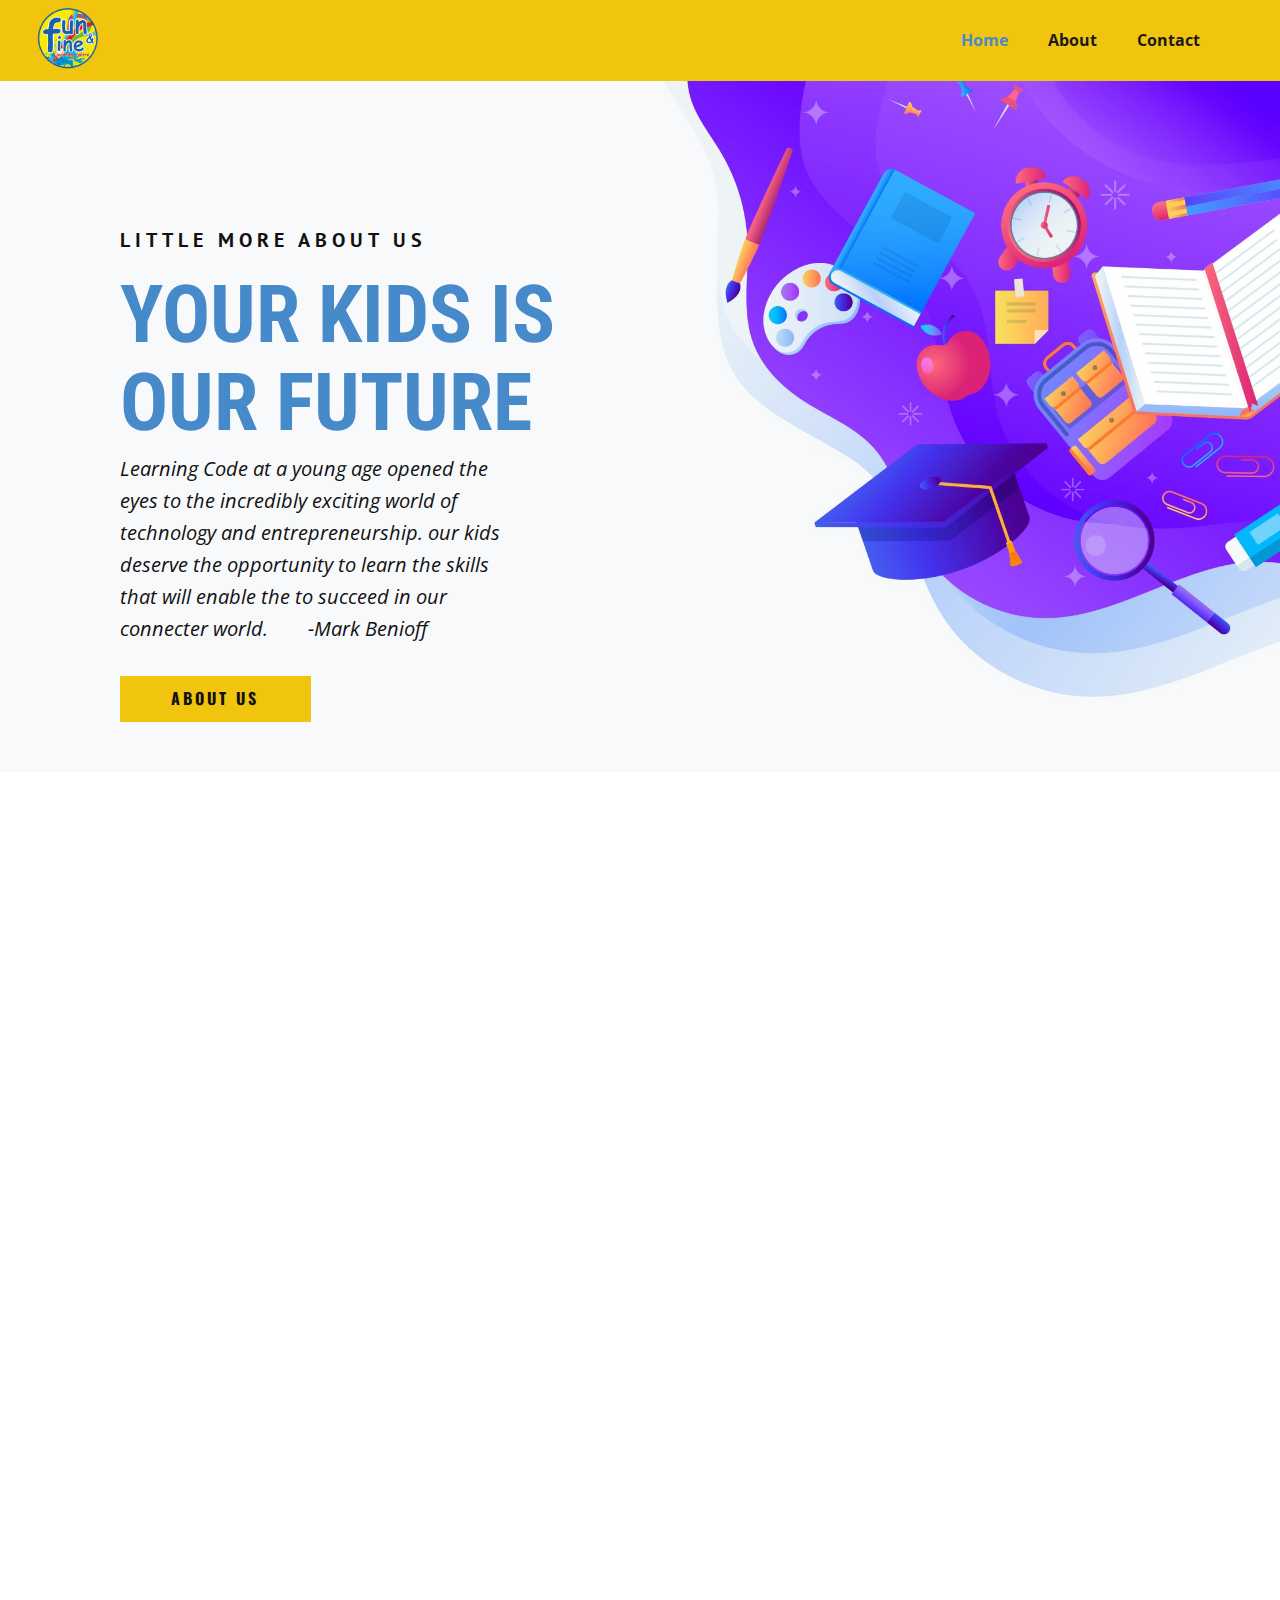
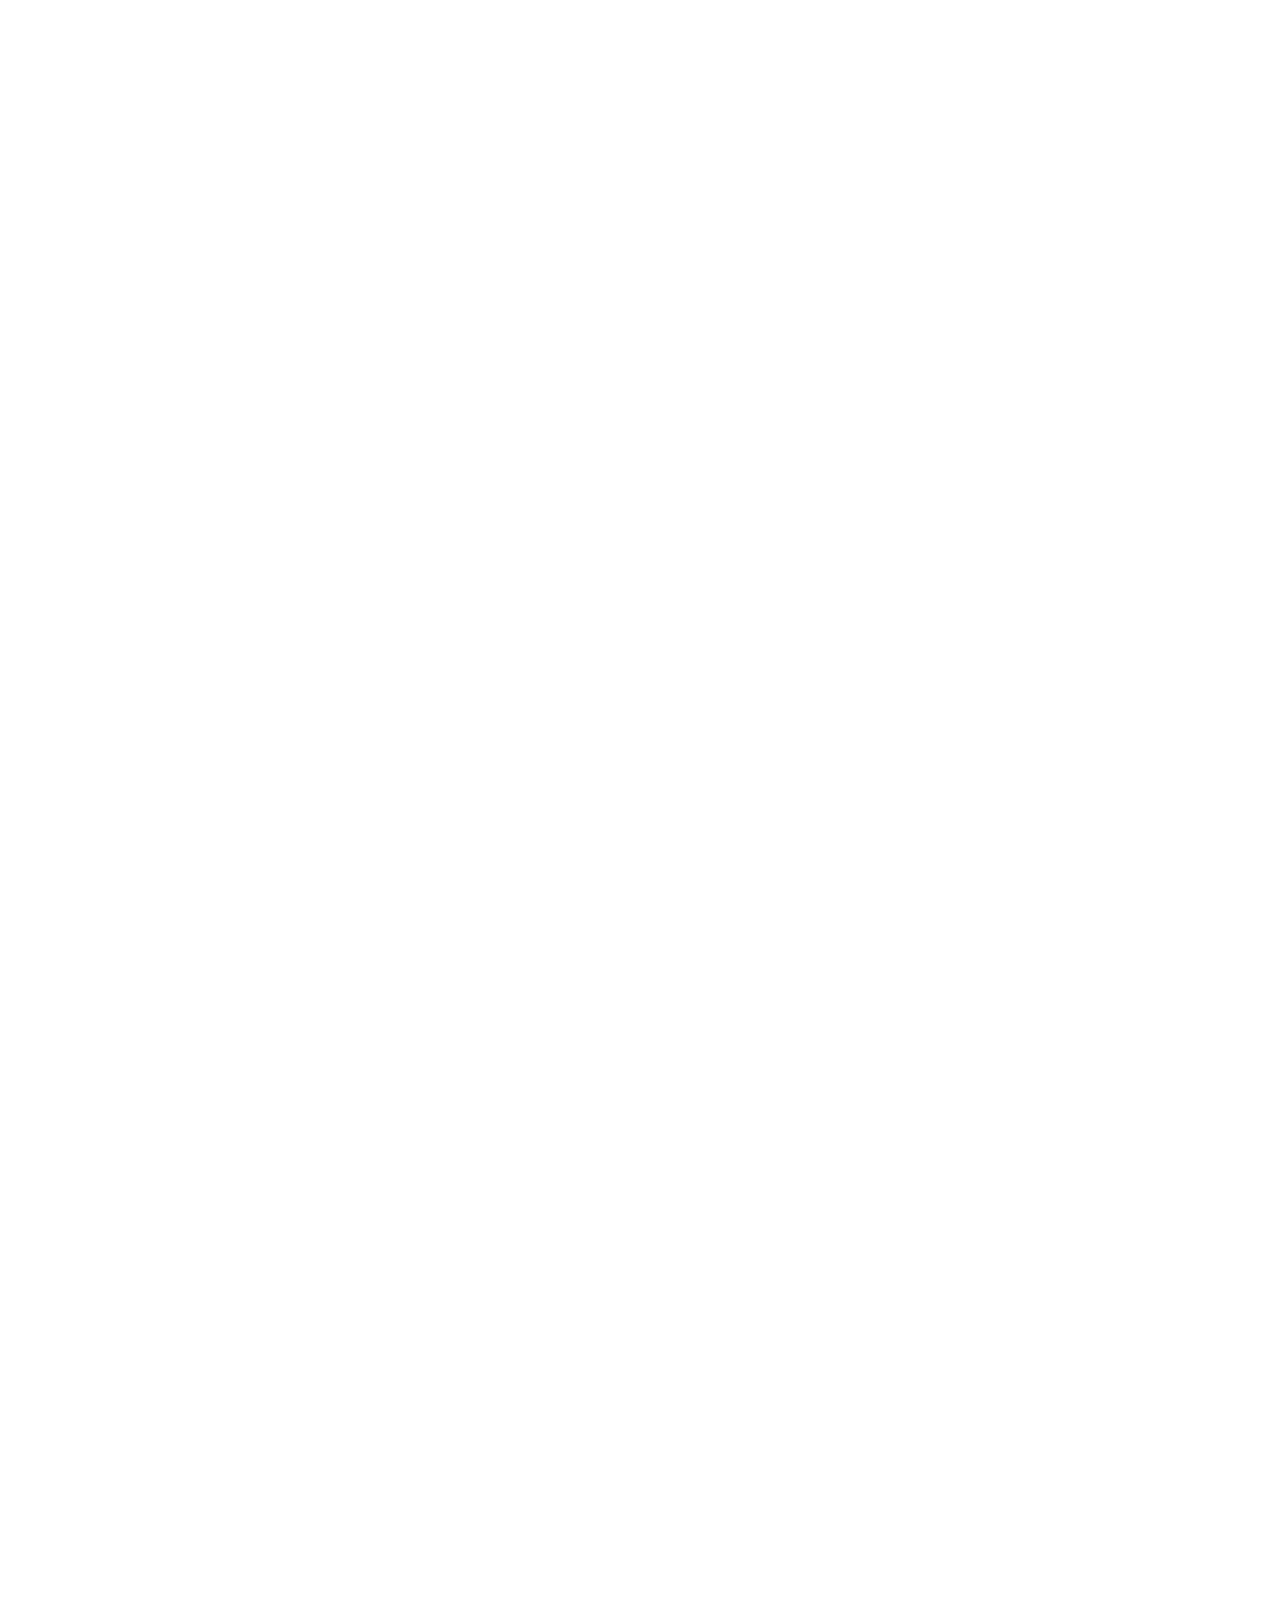
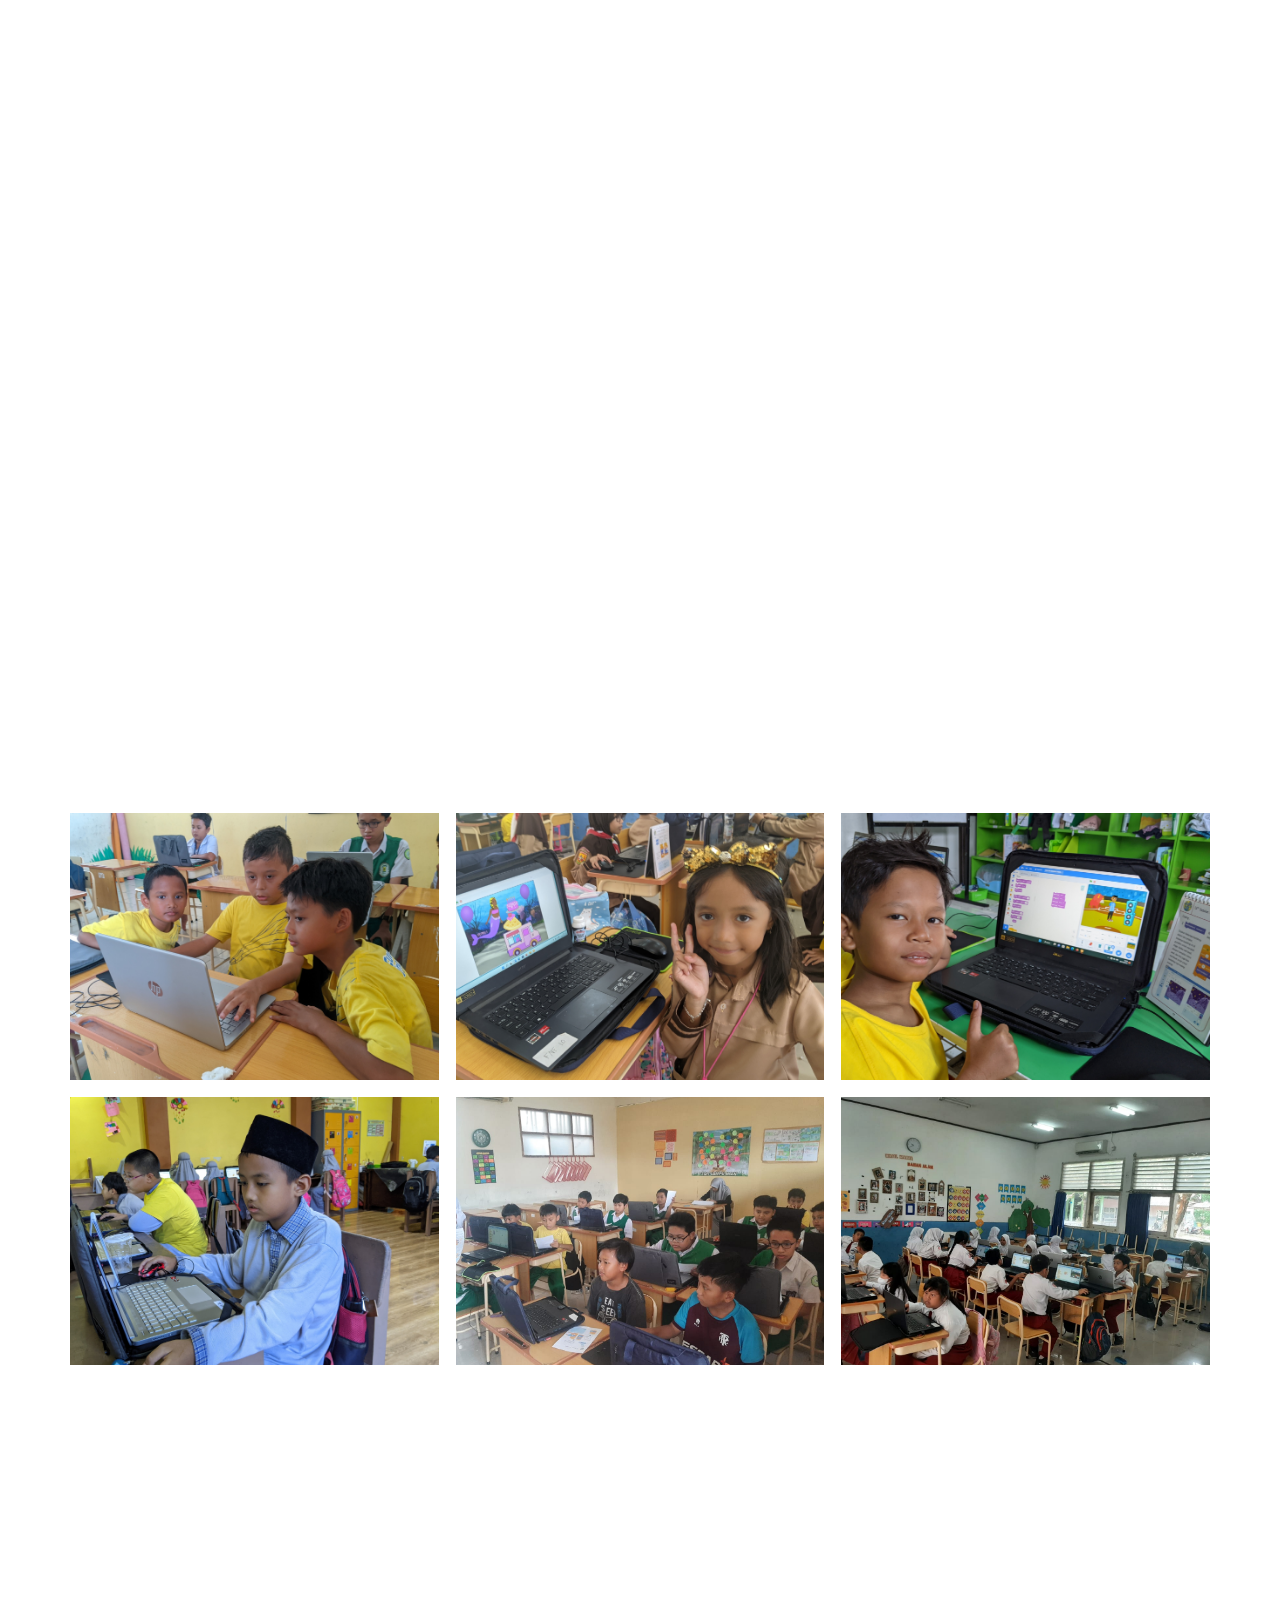
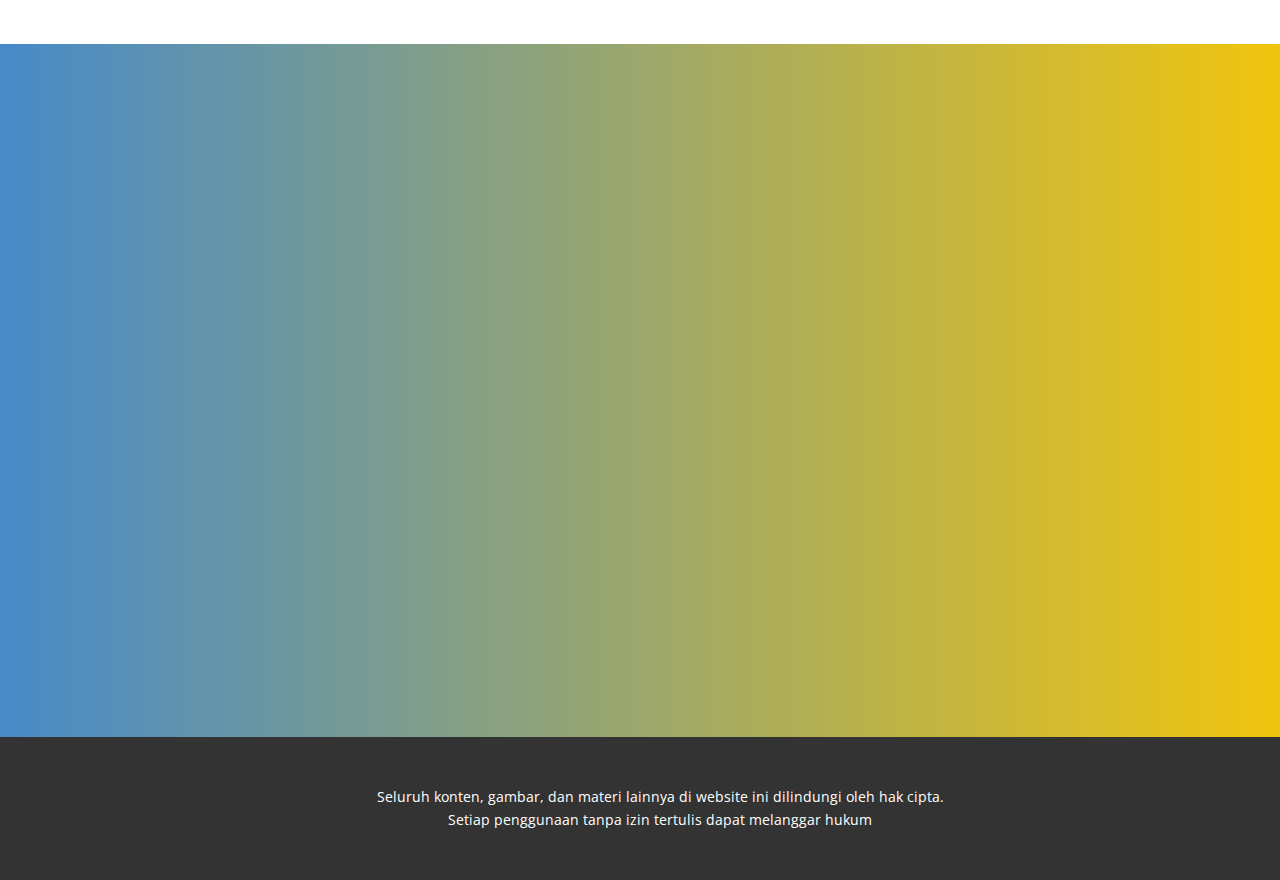
<file: index.html>
<!DOCTYPE html>
<html style="font-size: 16px;" lang="en"><head>
    <meta name="viewport" content="width=device-width, initial-scale=1.0">
    <meta charset="utf-8">
    <meta name="keywords" content="Your Kids is Our Future, INTUITIVE">
    <meta name="description" content="">
    <title>Home</title>
    <link rel="stylesheet" href="nicepage.css" media="screen">
<link rel="stylesheet" href="Home.css" media="screen">
    <script class="u-script" type="text/javascript" src="jquery.js" defer=""></script>
    <script class="u-script" type="text/javascript" src="nicepage.js" defer=""></script>
    <meta name="generator" content="Nicepage 6.11.6, nicepage.com">
    <meta name="referrer" content="origin">
    <link id="u-theme-google-font" rel="stylesheet" href="https://fonts.googleapis.com/css?family=Roboto:100,100i,300,300i,400,400i,500,500i,700,700i,900,900i|Open+Sans:300,300i,400,400i,500,500i,600,600i,700,700i,800,800i">
    <link id="u-page-google-font" rel="stylesheet" href="https://fonts.googleapis.com/css?family=PT+Sans:400,400i,700,700i|Roboto+Condensed:100,100i,200,200i,300,300i,400,400i,500,500i,600,600i,700,700i,800,800i,900,900i|Oswald:200,300,400,500,600,700">
    
    
    
    
    
    
    
    
    <script type="application/ld+json">{
		"@context": "http://schema.org",
		"@type": "Organization",
		"name": ""
}</script>
    <meta name="theme-color" content="#478ac9">
    <meta property="og:title" content="Home">
    <meta property="og:type" content="website">
  <meta data-intl-tel-input-cdn-path="intlTelInput/"></head>
  <body data-home-page="Home.html" data-home-page-title="Home" data-path-to-root="./" data-include-products="false" class="u-body u-xl-mode" data-lang="en"><header class="u-clearfix u-header u-palette-3-base u-header" id="sec-dc8b"><nav class="u-menu u-menu-one-level u-offcanvas u-menu-1">
        <div class="menu-collapse" style="font-size: 1rem; letter-spacing: 0px; font-weight: 700;">
          <a class="u-button-style u-custom-border u-custom-border-color u-custom-borders u-custom-left-right-menu-spacing u-custom-padding-bottom u-custom-text-color u-custom-top-bottom-menu-spacing u-nav-link u-text-active-palette-1-base u-text-hover-palette-2-base" href="#">
            <svg class="u-svg-link" viewBox="0 0 24 24"><use xlink:href="#menu-hamburger"></use></svg>
            <svg class="u-svg-content" version="1.1" id="menu-hamburger" viewBox="0 0 16 16" x="0px" y="0px" xmlns:xlink="http://www.w3.org/1999/xlink" xmlns="http://www.w3.org/2000/svg"><g><rect y="1" width="16" height="2"></rect><rect y="7" width="16" height="2"></rect><rect y="13" width="16" height="2"></rect>
</g></svg>
          </a>
        </div>
        <div class="u-custom-menu u-nav-container">
          <ul class="u-nav u-spacing-20 u-unstyled u-nav-1"><li class="u-nav-item"><a class="u-button-style u-nav-link u-text-active-palette-1-base u-text-grey-90 u-text-hover-palette-2-base" href="Home.html" style="padding: 10px;">Home</a>
</li><li class="u-nav-item"><a class="u-button-style u-nav-link u-text-active-palette-1-base u-text-grey-90 u-text-hover-palette-2-base" href="Home.html#sec-f38f" style="padding: 10px;">About</a>
</li><li class="u-nav-item"><a class="u-button-style u-nav-link u-text-active-palette-1-base u-text-grey-90 u-text-hover-palette-2-base" href="Home.html#sec-703b" style="padding: 10px;">Contact</a>
</li></ul>
        </div>
        <div class="u-custom-menu u-nav-container-collapse">
          <div class="u-black u-container-style u-inner-container-layout u-opacity u-opacity-95 u-sidenav">
            <div class="u-inner-container-layout u-sidenav-overflow">
              <div class="u-menu-close"></div>
              <ul class="u-align-center u-nav u-popupmenu-items u-unstyled u-nav-2"><li class="u-nav-item"><a class="u-button-style u-nav-link" href="Home.html">Home</a>
</li><li class="u-nav-item"><a class="u-button-style u-nav-link" href="Home.html#sec-f38f">About</a>
</li><li class="u-nav-item"><a class="u-button-style u-nav-link" href="Home.html#sec-703b">Contact</a>
</li></ul>
            </div>
          </div>
          <div class="u-black u-menu-overlay u-opacity u-opacity-70"></div>
        </div>
      </nav><img class="custom-expanded u-image u-image-contain u-image-1" src="images/fnfpng.png" data-image-width="1800" data-image-height="1200" data-href="Home.html"></header>
    <section class="u-clearfix u-image u-section-1" id="carousel_1600">
      <div class="data-layout-selected u-clearfix u-layout-wrap u-layout-wrap-1">
        <div class="u-layout">
          <div class="u-layout-row">
            <div class="u-container-style u-layout-cell u-left-cell u-size-29 u-layout-cell-1">
              <div class="u-container-layout u-container-layout-1">
                <h5 class="u-align-left u-custom-font u-font-pt-sans u-text u-text-1">Little More About Us</h5>
                <h1 class="u-align-left u-custom-font u-font-roboto-condensed u-text u-text-palette-1-base u-text-2">Your Kids is Our Future<br>
                </h1>
                <p class="u-align-left u-text u-text-3">Learning Code at a young age opened the eyes to the incredibly exciting world of technology and entrepreneurship. our kids deserve the opportunity to learn the skills that will enable the to succeed in our connecter world.&nbsp; &nbsp; &nbsp; &nbsp; -Mark Benioff </p>
                <a href="Home.html#sec-f38f" class="u-border-none u-border-radius-0 u-btn u-btn-rectangle u-button-style u-custom-font u-font-oswald u-hover-palette-1-base u-palette-3-base u-btn-1">About Us </a>
              </div>
            </div>
            <div class="u-align-right u-container-style u-image u-layout-cell u-right-cell u-size-31 u-image-1">
              <div class="u-container-layout u-container-layout-2"></div>
            </div>
          </div>
        </div>
      </div>
    </section>
    <section class="u-align-center-lg u-align-center-md u-align-center-xl u-align-left-sm u-align-left-xs u-clearfix u-white u-section-2" id="sec-b0ee" data-animation-name="" data-animation-duration="0" data-animation-delay="0" data-animation-direction="">
      <div class="u-clearfix u-sheet u-sheet-1">
        <p class="u-align-center u-text u-text-1" data-animation-name="customAnimationIn" data-animation-duration="1500" data-animation-delay="250">
          <span style="font-size: 3rem; font-weight: 700;">What We Do</span>
          <br>
          <br> Mengajarkan dan melatih anak-anak dalam
penguasaan STEM (Science, Technology,
Engineering, Math) melalui pembelajaran
Pemrograman komputer, serta menumbuhkan
kreatifitas, imajinasi, dan mengembangkan
logikaberpikiranak
        </p>
        <div class="custom-expanded u-list u-list-1">
          <div class="u-repeater u-repeater-1">
            <div class="u-container-align-center-xs u-container-style u-list-item u-radius-15 u-repeater-item u-shape-round u-white u-list-item-1" data-href="#" data-animation-name="customAnimationIn" data-animation-duration="1500">
              <div class="u-container-layout u-similar-container u-valign-middle u-container-layout-1">
                <h6 class="u-align-center-xs u-align-left-lg u-align-left-md u-align-left-sm u-align-left-xl u-text u-text-2"><span class="u-file-icon u-icon u-text-palette-2-base u-icon-1"><img src="images/3405554-d2b6f3f8.png" alt=""></span>&nbsp;​UI/UX Design
                </h6>
              </div>
            </div>
            <div class="u-container-align-center-xs u-container-align-left-lg u-container-align-left-md u-container-align-left-sm u-container-align-left-xl u-container-style u-list-item u-radius-15 u-repeater-item u-shape-round u-white u-list-item-2" data-href="#" data-animation-direction="Up" data-animation-name="customAnimationIn" data-animation-duration="1500" data-animation-delay="250">
              <div class="u-container-layout u-similar-container u-valign-middle u-container-layout-2">
                <h6 class="u-align-center-xs u-align-left-lg u-align-left-md u-align-left-sm u-align-left-xl u-text u-text-3"><span class="u-file-icon u-icon u-text-palette-2-base u-icon-2"><img src="images/596092-867f8662.png" alt=""></span>&nbsp;​Digital Marketing
                </h6>
              </div>
            </div>
            <div class="u-container-align-center-xs u-container-style u-list-item u-radius-15 u-repeater-item u-shape-round u-white u-list-item-3" data-href="#" data-animation-direction="Up" data-animation-name="customAnimationIn" data-animation-duration="1500" data-animation-delay="500">
              <div class="u-container-layout u-similar-container u-valign-middle u-container-layout-3">
                <h6 class="u-align-center-xs u-align-left-lg u-align-left-md u-align-left-sm u-align-left-xl u-text u-text-4"><span class="u-file-icon u-icon u-text-palette-2-base u-icon-3"><img src="images/1436404-13628fdf.png" alt=""></span>&nbsp;​App Development&nbsp;<br>
                </h6>
              </div>
            </div>
            <div class="u-container-align-center-xs u-container-style u-list-item u-radius-15 u-repeater-item u-shape-round u-white u-list-item-4" data-href="#" data-animation-direction="Up" data-animation-name="customAnimationIn" data-animation-duration="1500" data-animation-delay="750">
              <div class="u-container-layout u-similar-container u-valign-middle u-container-layout-4">
                <h6 class="u-align-center-xs u-align-left-lg u-align-left-md u-align-left-sm u-align-left-xl u-text u-text-5"><span class="u-file-icon u-icon u-text-palette-2-base u-icon-4"><img src="images/1051368-00259960.png" alt=""></span>&nbsp;Graphic Design
                </h6>
              </div>
            </div>
            <div class="u-container-align-center-xs u-container-style u-list-item u-radius-15 u-repeater-item u-shape-round u-white u-list-item-5" data-href="#" data-animation-direction="Up" data-animation-name="customAnimationIn" data-animation-duration="1500" data-animation-delay="750">
              <div class="u-container-layout u-similar-container u-valign-middle u-container-layout-5">
                <h6 class="u-align-center-xs u-align-left-lg u-align-left-md u-align-left-sm u-align-left-xl u-text u-text-6"><span class="u-file-icon u-icon u-text-palette-2-base u-icon-5"><img src="images/2996915-f215c94b.png" alt=""></span>&nbsp;​Web Hosting Plus
                </h6>
              </div>
            </div>
            <div class="u-container-align-center-xs u-container-style u-list-item u-radius-15 u-repeater-item u-shape-round u-white u-list-item-6" data-href="#" data-animation-direction="Up" data-animation-name="customAnimationIn" data-animation-duration="1500" data-animation-delay="750">
              <div class="u-container-layout u-similar-container u-valign-middle u-container-layout-6">
                <h6 class="u-align-center-xs u-align-left-lg u-align-left-md u-align-left-sm u-align-left-xl u-text u-text-7"><span class="u-file-icon u-icon u-text-palette-2-base u-icon-6"><img src="images/10332393-5b9ca236.png" alt=""></span>&nbsp;​Website Design
                </h6>
              </div>
            </div>
          </div>
        </div>
      </div>
    </section>
    <section class="u-clearfix u-section-3" id="sec-f38f">
      <div class="u-clearfix u-sheet u-sheet-1">
        <div class="u-gradient u-shape u-shape-circle u-shape-1" data-animation-name="customAnimationIn" data-animation-duration="1500" data-animation-delay="500"></div>
        <img class="u-image u-image-round u-radius-20 u-image-1" src="images/PXL_20230615_044112893.MP.jpg" data-image-width="4032" data-image-height="3024" data-animation-name="customAnimationIn" data-animation-duration="1500" data-animation-delay="500">
        <div class="u-align-left u-container-style u-group u-palette-1-base u-radius-20 u-shape-round u-group-1" data-animation-name="customAnimationIn" data-animation-duration="1500" data-animation-delay="0">
          <div class="u-container-layout u-container-layout-1">
            <h2 class="u-align-left u-text u-text-1">About Us</h2>
            <p class="u-align-left u-text u-text-2"> fun&amp;fine learning centre adalah Sebuah lembaga pendidikan Non
Formal yang dibuat untuk
mendukungprosesbelajaranakusia
4 sampai dengan 12 tahun, yang
bertujuan mengoptimalkan semua
aspek perkembangan anak..</p>
          </div>
        </div>
      </div>
    </section>
    <section class="u-align-center u-clearfix u-container-align-center u-section-4" id="sec-8aef">
      <div class="u-clearfix u-sheet u-valign-middle u-sheet-1">
        <h2 class="u-align-center u-text u-text-1" data-animation-name="customAnimationIn" data-animation-duration="1500" data-animation-delay="500">Benefit joining with&nbsp;<br>fun&amp;fine Learning Centre
        </h2>
        <div class="data-layout-selected u-clearfix u-expanded-width u-layout-wrap u-layout-wrap-1">
          <div class="u-gutter-0 u-layout">
            <div class="u-layout-col">
              <div class="u-size-30">
                <div class="u-layout-row">
                  <div class="u-container-align-center u-container-style u-image u-image-round u-layout-cell u-radius-20 u-size-20 u-image-1" data-image-width="3024" data-image-height="4032" data-animation-name="customAnimationIn" data-animation-duration="1500">
                    <div class="u-container-layout u-container-layout-1"></div>
                  </div>
                  <div class="u-container-align-center u-container-style u-layout-cell u-palette-3-base u-radius u-shape-round u-size-20 u-layout-cell-2" data-animation-name="customAnimationIn" data-animation-duration="1500" data-animation-delay="250">
                    <div class="u-container-layout u-valign-middle u-container-layout-2">
                      <h4 class="u-align-center u-text u-text-2"> Platform belajar&nbsp;<br>yang
inovatif
                      </h4>
                      <p class="u-align-center u-text u-text-3"> Kami menggunakan platform
belajar yang modern seperti
bahasa pemrograman Scratch
hingga pemrograman next
generation yang mencakupi
Artificial intelegent. </p>
                    </div>
                  </div>
                  <div class="u-container-align-center u-container-style u-image u-image-round u-layout-cell u-radius-20 u-size-20 u-image-2" data-image-width="600" data-image-height="400" data-animation-name="customAnimationIn" data-animation-duration="1500">
                    <div class="u-container-layout u-container-layout-3"></div>
                  </div>
                </div>
              </div>
              <div class="u-size-30">
                <div class="u-layout-row">
                  <div class="u-container-align-center u-container-style u-layout-cell u-palette-1-base u-radius u-shape-round u-size-20 u-layout-cell-4" data-animation-name="customAnimationIn" data-animation-duration="1500" data-animation-delay="500">
                    <div class="u-container-layout u-container-layout-4">
                      <h4 class="u-align-center u-text u-text-4"> Program yang efektif</h4>
                      <p class="u-align-center u-text u-text-5"> Program kami mengikuti
kurikulum sekolah,sehingga
membuat mereka lebih
memahami pelajaran yang
mereka dapatkan di sekolah.</p>
                    </div>
                  </div>
                  <div class="u-container-align-center u-container-style u-image u-image-round u-layout-cell u-radius-20 u-size-20 u-image-3" data-image-width="1625" data-image-height="1080" data-animation-name="customAnimationIn" data-animation-duration="1500" data-animation-delay="250">
                    <div class="u-container-layout u-container-layout-5"></div>
                  </div>
                  <div class="u-container-align-center u-container-style u-layout-cell u-palette-2-base u-radius u-shape-round u-size-20 u-layout-cell-6" data-animation-name="customAnimationIn" data-animation-duration="1500" data-animation-delay="500">
                    <div class="u-container-layout u-container-layout-6">
                      <h4 class="u-align-center u-text u-text-6"> Menjadi Progammer
Junior</h4>
                      <p class="u-align-center u-text u-text-7"> Anak bisa menjadi
Progammer junior di era
digitalisasi</p>
                    </div>
                  </div>
                </div>
              </div>
            </div>
          </div>
        </div>
      </div>
    </section>
    <section class="u-align-center u-clearfix u-container-align-center u-section-5" id="sec-8db1">
      <div class="u-clearfix u-sheet u-valign-middle u-sheet-1">
        <h2 class="u-align-center u-text u-text-default u-text-1" data-animation-name="customAnimationIn" data-animation-duration="1000" data-animation-delay="0">Documentation</h2>
        <div class="u-expanded-width u-gallery u-layout-grid u-lightbox u-show-text-on-hover u-gallery-1">
          <div class="u-gallery-inner u-gallery-inner-1">
            <div class="u-effect-fade u-effect-hover-slide u-gallery-item u-shape-rectangle">
              <div class="u-back-slide u-back-slide-1" data-image-width="4032" data-image-height="3024">
                <img class="u-back-image u-effect-hover-slide-direction-left u-expanded u-back-image-1" src="images/PXL_20231122_073611964.jpg">
              </div>
              <div class="u-over-slide u-shading u-over-slide-1"></div>
            </div>
            <div class="u-effect-fade u-effect-hover-slide u-gallery-item u-shape-rectangle">
              <div class="u-back-slide u-back-slide-2" data-image-width="4032" data-image-height="3024">
                <img class="u-back-image u-effect-hover-slide-direction-left u-expanded u-back-image-2" src="images/PXL_20230814_062028826.jpg">
              </div>
              <div class="u-over-slide u-shading u-over-slide-2"></div>
            </div>
            <div class="u-effect-fade u-effect-hover-slide u-gallery-item u-shape-rectangle">
              <div class="u-back-slide u-back-slide-3" data-image-width="4032" data-image-height="3024">
                <img class="u-back-image u-effect-hover-slide-direction-left u-expanded u-back-image-3" src="images/PXL_20231025_085520611.jpg">
              </div>
              <div class="u-over-slide u-shading u-over-slide-3"></div>
            </div>
            <div class="u-effect-fade u-effect-hover-slide u-gallery-item u-shape-rectangle">
              <div class="u-back-slide u-back-slide-4" data-image-width="4032" data-image-height="3024">
                <img class="u-back-image u-effect-hover-slide-direction-left u-expanded u-back-image-4" src="images/PXL_20230609_033124360.jpg">
              </div>
              <div class="u-over-slide u-shading u-over-slide-4"></div>
            </div>
            <div class="u-effect-fade u-effect-hover-slide u-gallery-item u-shape-rectangle">
              <div class="u-back-slide u-back-slide-5" data-image-width="1280" data-image-height="960">
                <img class="u-back-image u-effect-hover-slide-direction-left u-expanded u-back-image-5" src="images/WhatsAppImage2023-03-07at10.15.18.jpeg">
              </div>
              <div class="u-over-slide u-shading u-over-slide-5"></div>
            </div>
            <div class="u-effect-fade u-effect-hover-slide u-gallery-item u-shape-rectangle">
              <div class="u-back-slide u-back-slide-6" data-image-width="1280" data-image-height="960">
                <img class="u-back-image u-effect-hover-slide-direction-left u-expanded u-back-image-6" src="images/WhatsAppImage2023-03-07at10.15.171.jpeg">
              </div>
              <div class="u-over-slide u-shading u-over-slide-6"></div>
            </div>
          </div>
        </div>
      </div>
    </section>
    <section class="u-clearfix u-gradient u-section-6" id="sec-703b">
      <div class="u-expanded-width u-shape u-shape-rectangle u-white u-shape-1"></div>
      <div class="u-list u-list-1">
        <div class="u-repeater u-repeater-1">
          <div class="u-align-center u-container-style u-grey-5 u-list-item u-radius-20 u-repeater-item u-shape-round u-list-item-1" data-animation-name="customAnimationIn" data-animation-duration="1500" data-animation-delay="250">
            <div class="u-container-layout u-similar-container u-valign-top u-container-layout-1"><span class="u-file-icon u-icon u-text-palette-1-base u-icon-1"><img src="images/535239-cb0a7a01.png" alt=""></span>
              <h5 class="u-text u-text-1">our main office</h5>
              <p class="u-text u-text-2">Perum Resinda Blok C7 No.1, Karawang, Jawa Barat</p>
            </div>
          </div>
          <div class="u-align-center u-container-style u-grey-5 u-list-item u-radius-20 u-repeater-item u-shape-round u-list-item-2" data-animation-name="customAnimationIn" data-animation-duration="1500" data-animation-delay="250">
            <div class="u-container-layout u-similar-container u-valign-top u-container-layout-2"><span class="u-file-icon u-icon u-text-palette-1-base u-icon-2"><img src="images/159832-e5cd1239.png" alt=""></span>
              <h5 class="u-text u-text-3">phone number</h5>
              <p class="u-text u-text-4">0882-1228-4494</p>
            </div>
          </div>
          <div class="u-align-center u-container-style u-grey-5 u-list-item u-radius-20 u-repeater-item u-shape-round u-list-item-3" data-animation-name="customAnimationIn" data-animation-duration="1500" data-animation-delay="250">
            <div class="u-container-layout u-similar-container u-valign-top u-container-layout-3"><span class="u-file-icon u-icon u-text-palette-1-base u-icon-3"><img src="images/logo-ig-png-32463-6b9356c3.png" alt=""></span>
              <h5 class="u-text u-text-5">Instagram</h5>
              <p class="u-text u-text-6">@funandfinekarawang </p>
            </div>
          </div>
          <div class="u-align-center u-container-style u-grey-5 u-list-item u-radius-20 u-repeater-item u-shape-round u-list-item-4" data-animation-name="customAnimationIn" data-animation-duration="1500" data-animation-delay="250">
            <div class="u-container-layout u-similar-container u-valign-top u-container-layout-4"><span class="u-file-icon u-icon u-text-palette-1-base u-icon-4"><img src="images/561127-743d9a75.png" alt=""></span>
              <h5 class="u-text u-text-7">Email</h5>
              <p class="u-text u-text-8">
                <a href="mailto:hello@theme.com" class="u-active-none u-border-1 u-border-no-left u-border-no-right u-border-no-top u-border-palette-1-base u-btn u-button-link u-button-style u-hover-none u-none u-text-palette-2-base u-btn-1">funandfinekarawang@gmail.com</a>
              </p>
            </div>
          </div>
        </div>
      </div>
      <div class="data-layout-selected u-clearfix u-layout-wrap u-layout-wrap-1">
        <div class="u-layout">
          <div class="u-layout-row">
            <div class="u-container-style u-layout-cell u-left-cell u-size-30 u-layout-cell-1" data-animation-name="flipIn" data-animation-duration="1500" data-animation-direction="X" data-animation-delay="500">
              <div class="u-container-layout u-valign-top u-container-layout-5">
                <div class="u-form u-form-1">
                  <form action="https://forms.nicepagesrv.com/v2/form/process" class="u-clearfix u-form-spacing-30 u-form-vertical u-inner-form" style="padding: 10px" source="email" name="form">
                    <div class="u-form-email u-form-group u-form-partition-factor-2">
                      <label for="email-319a" class="u-label u-text-body-alt-color u-label-1">Email</label>
                      <input type="email" placeholder="Enter a valid email address" id="email-319a" name="email" class="u-border-2 u-border-no-left u-border-no-right u-border-no-top u-border-white u-input u-input-rectangle u-text-body-alt-color" required="" wfd-id="id888">
                    </div>
                    <div class="u-form-group u-form-name u-form-partition-factor-2">
                      <label for="name-319a" class="u-label u-text-body-alt-color u-label-2">Name</label>
                      <input type="text" placeholder="Enter your Name" id="name-319a" name="name" class="u-border-2 u-border-no-left u-border-no-right u-border-no-top u-border-white u-input u-input-rectangle u-text-body-alt-color" required="" wfd-id="id889">
                    </div>
                    <div class="u-form-group u-form-message">
                      <label for="message-319a" class="u-label u-text-body-alt-color u-label-3">Message</label>
                      <textarea placeholder="Enter your message" rows="4" cols="50" id="message-319a" name="message" class="u-border-2 u-border-no-left u-border-no-right u-border-no-top u-border-white u-input u-input-rectangle u-text-body-alt-color" required=""></textarea>
                    </div>
                    <div class="u-align-left u-form-group u-form-submit">
                      <a href="#" class="u-border-none u-btn u-btn-submit u-button-style u-palette-3-base u-text-body-alt-color u-btn-2">Submit</a>
                      <input type="submit" value="submit" class="u-form-control-hidden" wfd-id="id890">
                    </div>
                    <div class="u-form-send-message u-form-send-success"> Thank you! Your message has been sent. </div>
                    <div class="u-form-send-error u-form-send-message"> Unable to send your message. Please fix errors then try again. </div>
                    <input type="hidden" value="" name="recaptchaResponse" wfd-id="id891">
                    <input type="hidden" name="formServices" value="1df71861-014e-4d83-e078-9bbcffcb6cd7">
                  </form>
                </div>
              </div>
            </div>
            <div class="u-align-left u-container-style u-layout-cell u-right-cell u-size-30 u-layout-cell-2" data-animation-name="customAnimationIn" data-animation-duration="1500" data-animation-delay="750">
              <div class="u-container-layout u-container-layout-6">
                <h2 class="u-text u-text-body-alt-color u-text-default u-text-9">Get in touch</h2>
                <h6 class="u-custom-font u-text u-text-body-alt-color u-text-font u-text-10"> Jangan ragu untuk menghubungi kami! Kami selalu siap mendengarkan dan menjawab pertanyaan Anda.</h6>
                <p class="u-text u-text-body-alt-color u-text-11"> Kami di sini untuk Anda. Silakan gunakan formulir kontak atau info di bawah ini untuk berkomunikasi dengan kami.</p>
                <div class="u-social-icons u-spacing-20 u-social-icons-1">
                  <a class="u-social-url" target="_blank" href=""><span class="u-icon u-icon-circle u-social-facebook u-social-icon u-text-white u-icon-5"><svg class="u-svg-link" preserveAspectRatio="xMidYMin slice" viewBox="0 0 112 112" style=""><use xlink:href="#svg-7d32"></use></svg><svg class="u-svg-content" viewBox="0 0 112 112" x="0px" y="0px" id="svg-7d32"><path d="M75.5,28.8H65.4c-1.5,0-4,0.9-4,4.3v9.4h13.9l-1.5,15.8H61.4v45.1H42.8V58.3h-8.8V42.4h8.8V32.2 c0-7.4,3.4-18.8,18.8-18.8h13.8v15.4H75.5z"></path></svg>
          
          
        </span>
                  </a>
                  <a class="u-social-url" target="_blank" href=""><span class="u-icon u-icon-circle u-social-icon u-social-twitter u-text-white u-icon-6"><svg class="u-svg-link" preserveAspectRatio="xMidYMin slice" viewBox="0 0 112 112" style=""><use xlink:href="#svg-a46b"></use></svg><svg class="u-svg-content" viewBox="0 0 112 112" x="0px" y="0px" id="svg-a46b"><path d="M92.2,38.2c0,0.8,0,1.6,0,2.3c0,24.3-18.6,52.4-52.6,52.4c-10.6,0.1-20.2-2.9-28.5-8.2 c1.4,0.2,2.9,0.2,4.4,0.2c8.7,0,16.7-2.9,23-7.9c-8.1-0.2-14.9-5.5-17.3-12.8c1.1,0.2,2.4,0.2,3.4,0.2c1.6,0,3.3-0.2,4.8-0.7 c-8.4-1.6-14.9-9.2-14.9-18c0-0.2,0-0.2,0-0.2c2.5,1.4,5.4,2.2,8.4,2.3c-5-3.3-8.3-8.9-8.3-15.4c0-3.4,1-6.5,2.5-9.2 c9.1,11.1,22.7,18.5,38,19.2c-0.2-1.4-0.4-2.8-0.4-4.3c0.1-10,8.3-18.2,18.5-18.2c5.4,0,10.1,2.2,13.5,5.7c4.3-0.8,8.1-2.3,11.7-4.5 c-1.4,4.3-4.3,7.9-8.1,10.1c3.7-0.4,7.3-1.4,10.6-2.9C98.9,32.3,95.7,35.5,92.2,38.2z"></path></svg>
          
          
        </span>
                  </a>
                  <a class="u-social-url" target="_blank" href=""><span class="u-icon u-icon-circle u-social-icon u-social-instagram u-text-white u-icon-7"><svg class="u-svg-link" preserveAspectRatio="xMidYMin slice" viewBox="0 0 112 112" style=""><use xlink:href="#svg-8341"></use></svg><svg class="u-svg-content" viewBox="0 0 112 112" x="0px" y="0px" id="svg-8341"><path d="M55.9,32.9c-12.8,0-23.2,10.4-23.2,23.2s10.4,23.2,23.2,23.2s23.2-10.4,23.2-23.2S68.7,32.9,55.9,32.9z M55.9,69.4c-7.4,0-13.3-6-13.3-13.3c-0.1-7.4,6-13.3,13.3-13.3s13.3,6,13.3,13.3C69.3,63.5,63.3,69.4,55.9,69.4z"></path><path d="M79.7,26.8c-3,0-5.4,2.5-5.4,5.4s2.5,5.4,5.4,5.4c3,0,5.4-2.5,5.4-5.4S82.7,26.8,79.7,26.8z"></path><path d="M78.2,11H33.5C21,11,10.8,21.3,10.8,33.7v44.7c0,12.6,10.2,22.8,22.7,22.8h44.7c12.6,0,22.7-10.2,22.7-22.7 V33.7C100.8,21.1,90.6,11,78.2,11z M91,78.4c0,7.1-5.8,12.8-12.8,12.8H33.5c-7.1,0-12.8-5.8-12.8-12.8V33.7 c0-7.1,5.8-12.8,12.8-12.8h44.7c7.1,0,12.8,5.8,12.8,12.8V78.4z"></path></svg>
          
          
        </span>
                  </a>
                </div>
              </div>
            </div>
          </div>
        </div>
      </div>
    </section>
    
    
    
    <footer class="u-align-center u-clearfix u-footer u-grey-80 u-footer" id="sec-2eaa"><div class="u-clearfix u-sheet u-sheet-1">
        <p class="u-small-text u-text u-text-variant u-text-1"> Seluruh konten, gambar, dan materi lainnya di website ini dilindungi oleh hak cipta. Setiap penggunaan tanpa izin tertulis dapat melanggar hukum</p>
      </div>
    </footer>
  
</body>
</html>
</file>
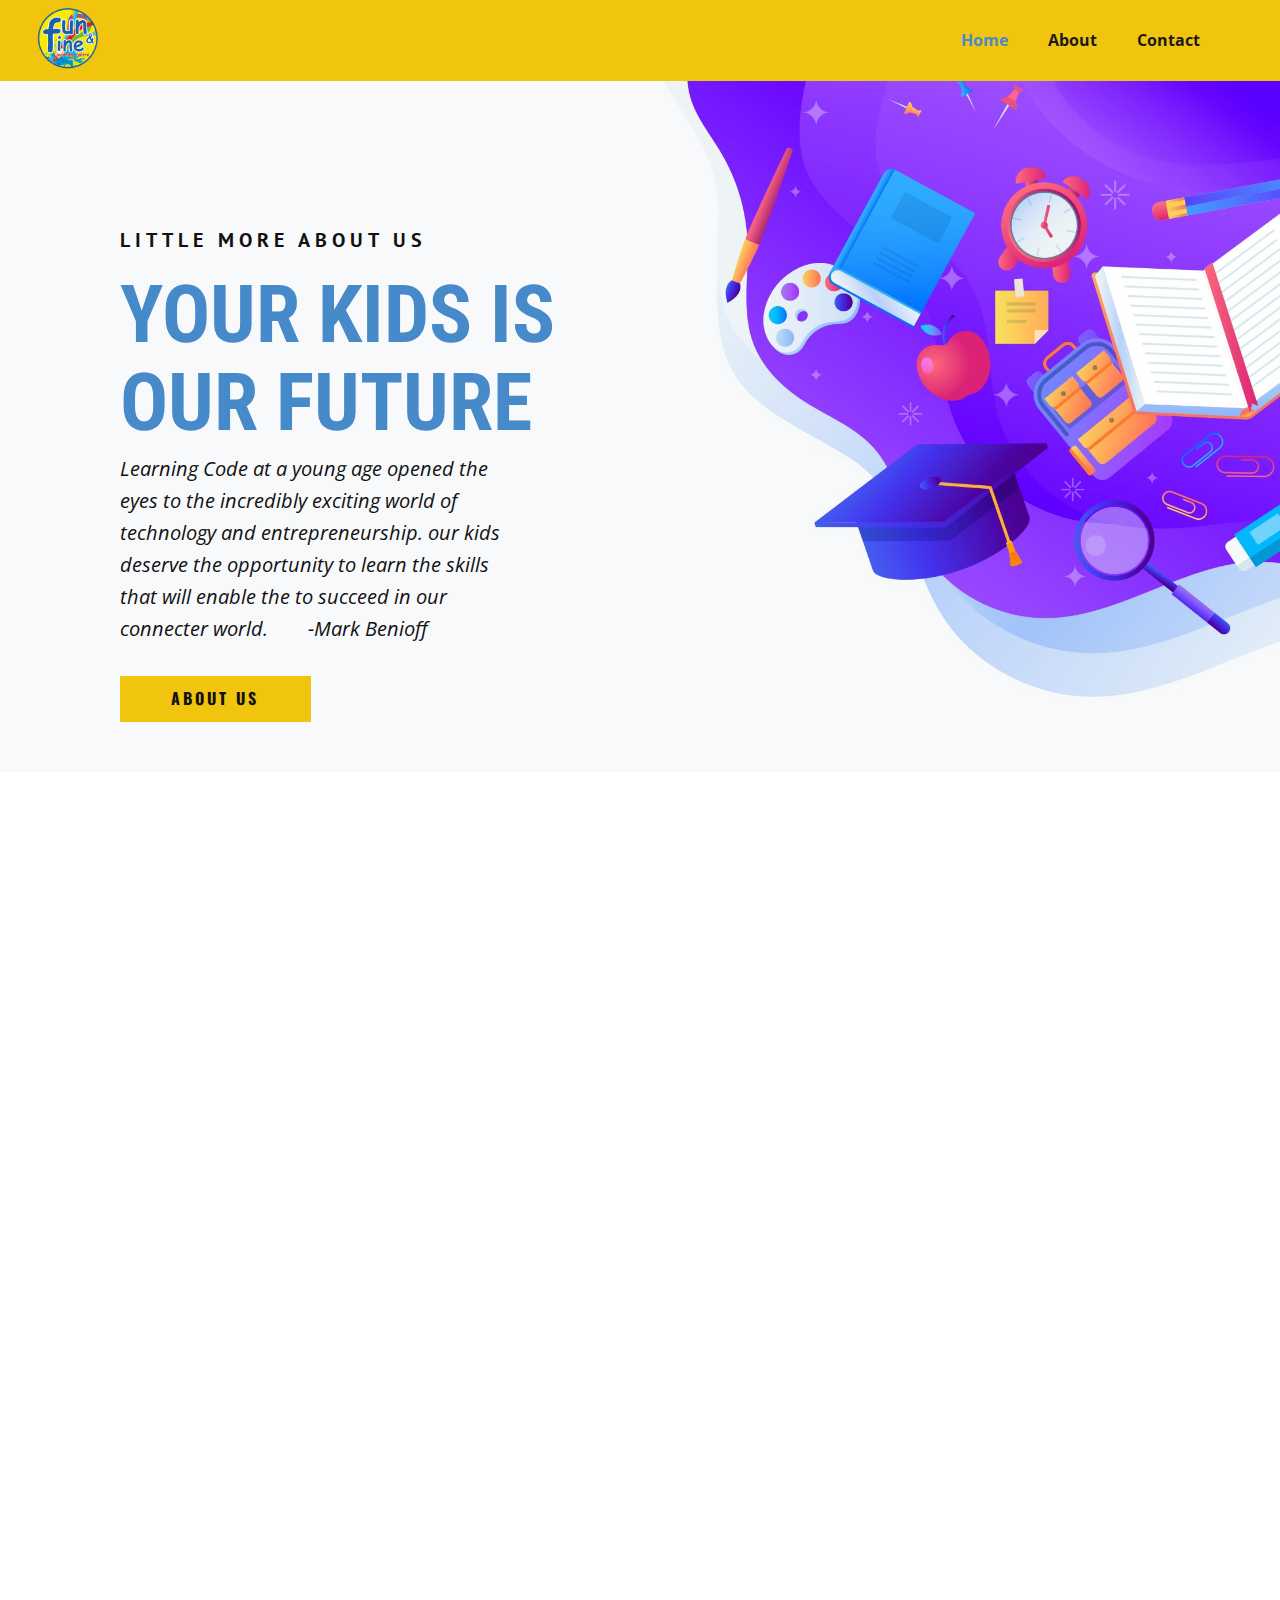
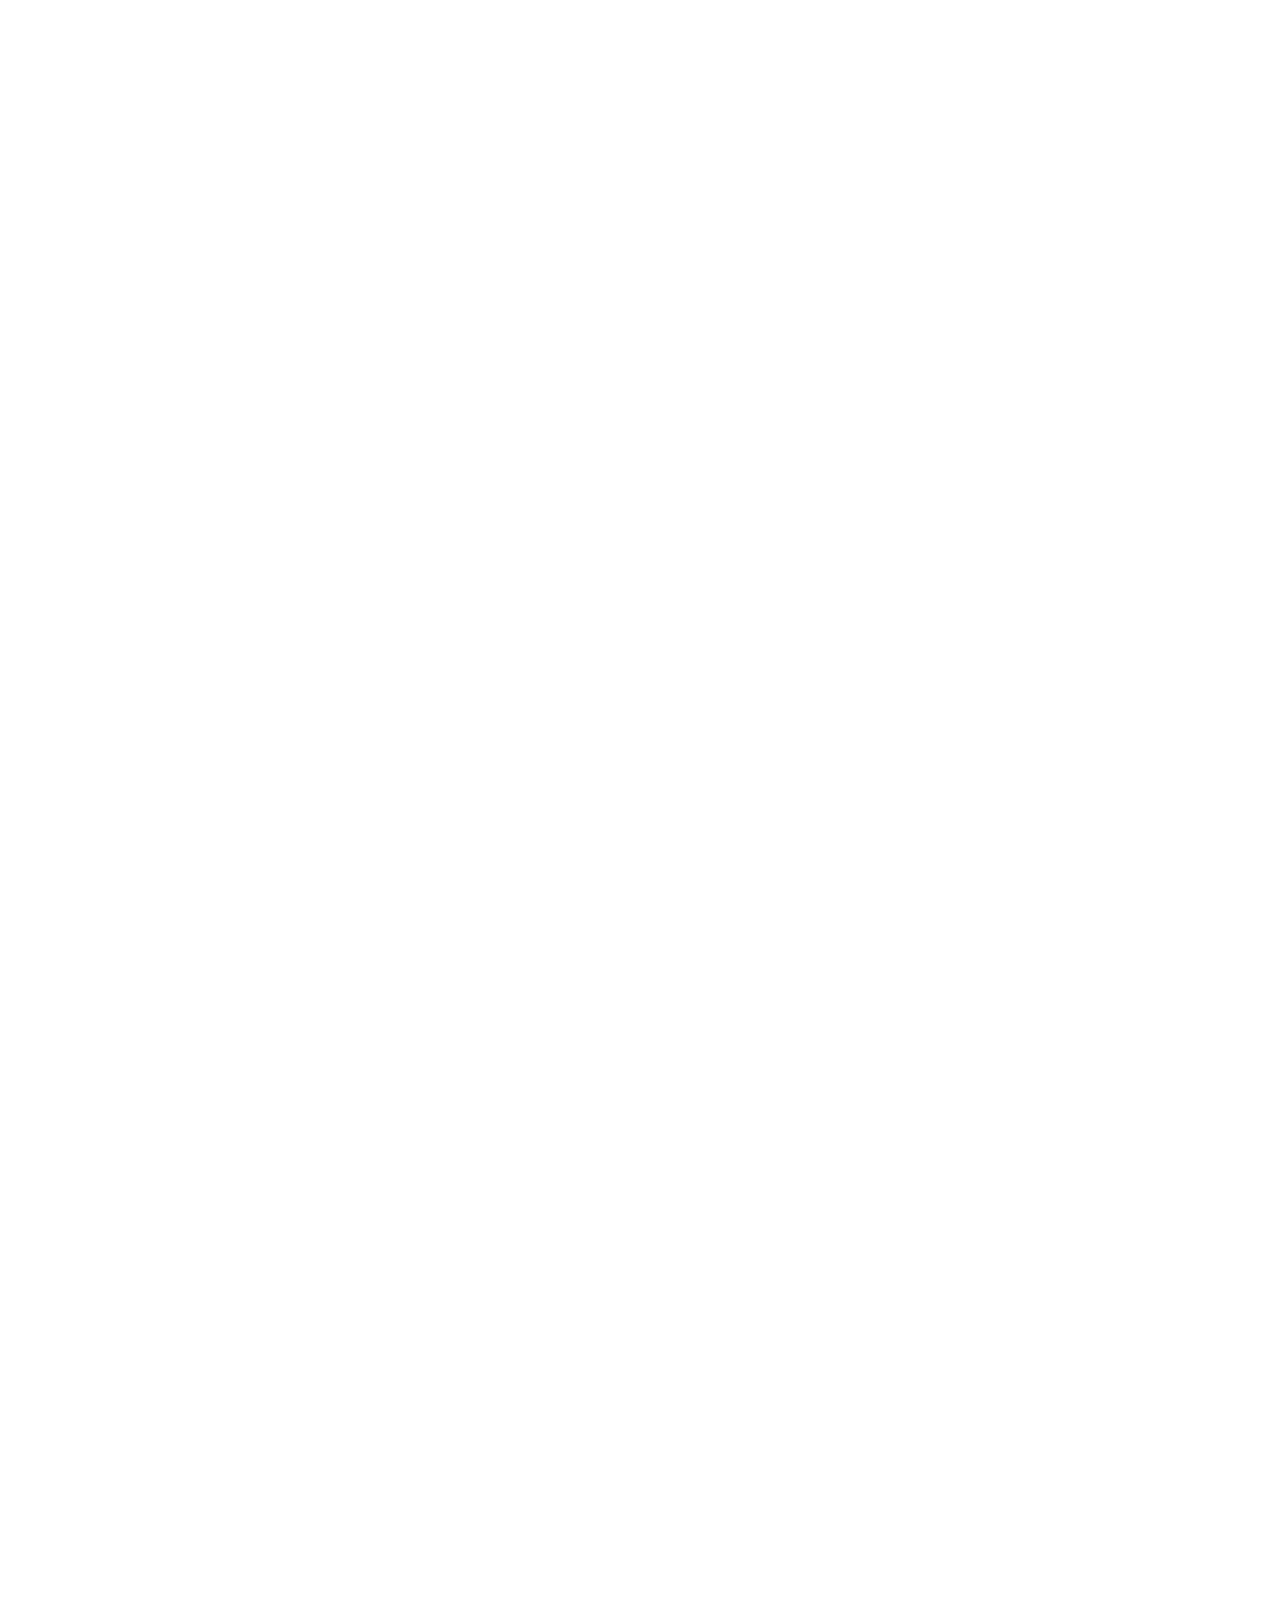
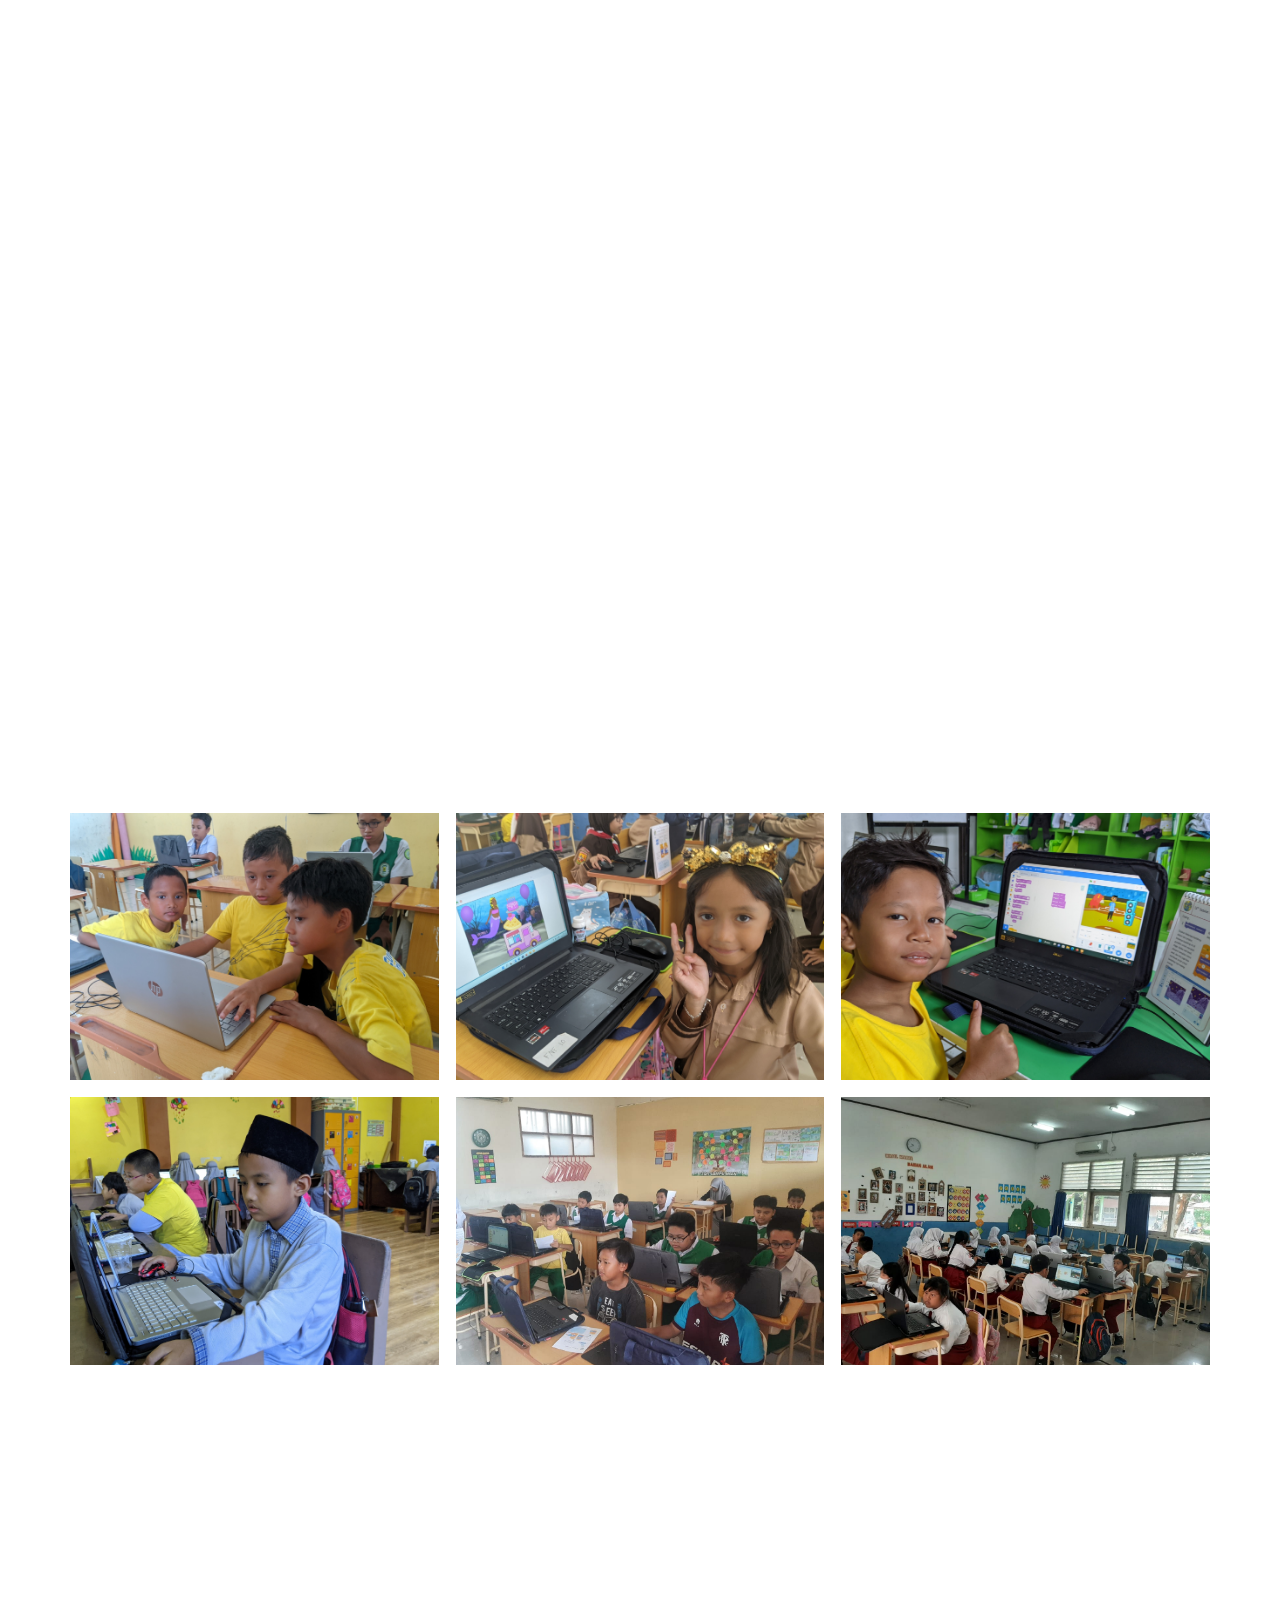
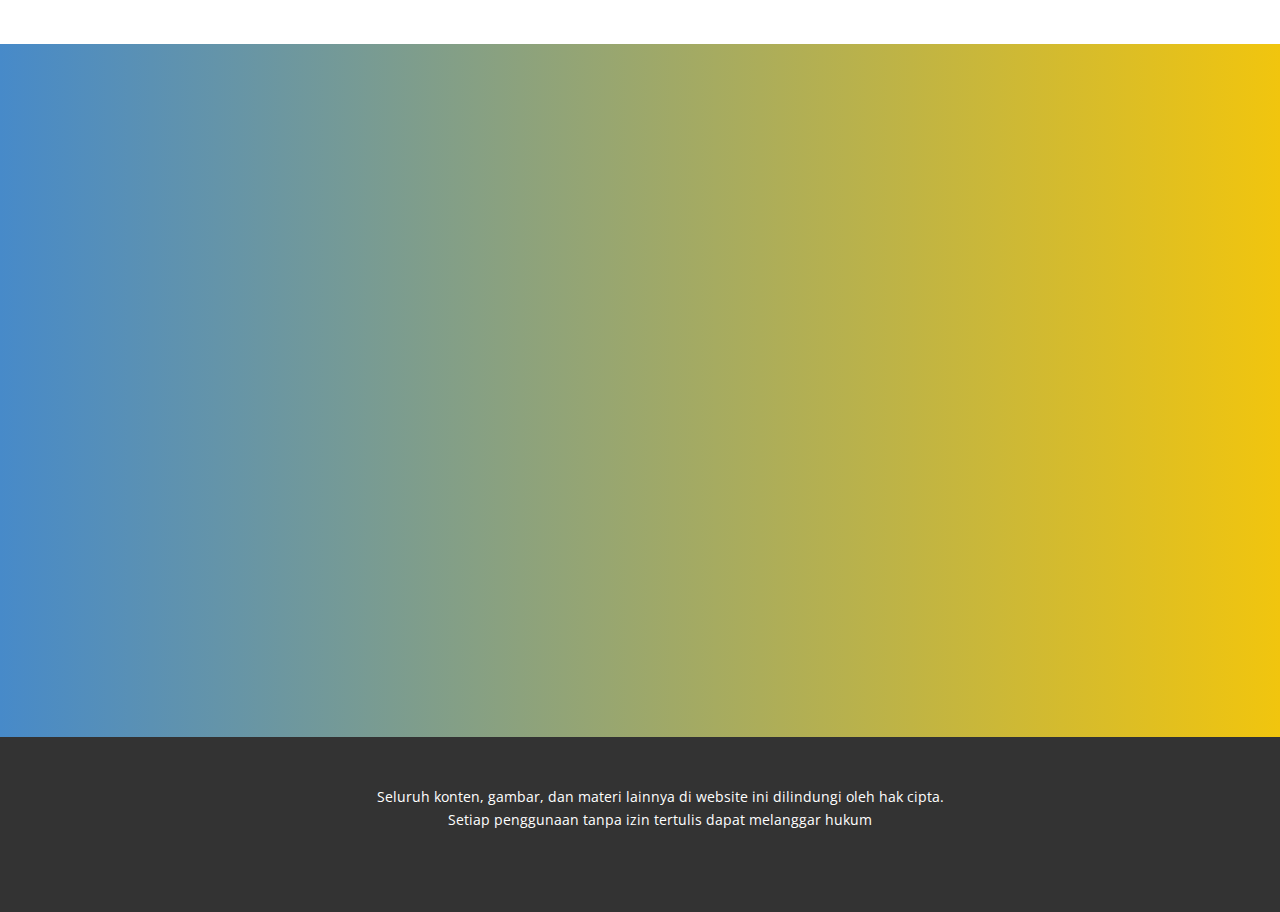
<file: Home.html>
<!DOCTYPE html>
<html style="font-size: 16px;" lang="en"><head>
    <meta name="viewport" content="width=device-width, initial-scale=1.0">
    <meta charset="utf-8">
    <meta name="keywords" content="Your Kids is Our Future, INTUITIVE">
    <meta name="description" content="">
    <title>Home</title>
    <link rel="stylesheet" href="nicepage.css" media="screen">
<link rel="stylesheet" href="Home.css" media="screen">
    <script class="u-script" type="text/javascript" src="jquery.js" defer=""></script>
    <script class="u-script" type="text/javascript" src="nicepage.js" defer=""></script>
    <meta name="generator" content="Nicepage 6.11.6, nicepage.com">
    <meta name="referrer" content="origin">
    <link id="u-theme-google-font" rel="stylesheet" href="https://fonts.googleapis.com/css?family=Roboto:100,100i,300,300i,400,400i,500,500i,700,700i,900,900i|Open+Sans:300,300i,400,400i,500,500i,600,600i,700,700i,800,800i">
    <link id="u-page-google-font" rel="stylesheet" href="https://fonts.googleapis.com/css?family=PT+Sans:400,400i,700,700i|Roboto+Condensed:100,100i,200,200i,300,300i,400,400i,500,500i,600,600i,700,700i,800,800i,900,900i|Oswald:200,300,400,500,600,700">
    
    
    
    
    
    
    
    
    <script type="application/ld+json">{
		"@context": "http://schema.org",
		"@type": "Organization",
		"name": ""
}</script>
    <meta name="theme-color" content="#478ac9">
    <meta property="og:title" content="Home">
    <meta property="og:type" content="website">
  <meta data-intl-tel-input-cdn-path="intlTelInput/"></head>
  <body data-path-to-root="./" data-include-products="false" class="u-body u-xl-mode" data-lang="en"><header class="u-clearfix u-header u-palette-3-base u-header" id="sec-dc8b"><nav class="u-menu u-menu-one-level u-offcanvas u-menu-1">
        <div class="menu-collapse" style="font-size: 1rem; letter-spacing: 0px; font-weight: 700;">
          <a class="u-button-style u-custom-border u-custom-border-color u-custom-borders u-custom-left-right-menu-spacing u-custom-padding-bottom u-custom-text-color u-custom-top-bottom-menu-spacing u-nav-link u-text-active-palette-1-base u-text-hover-palette-2-base" href="#">
            <svg class="u-svg-link" viewBox="0 0 24 24"><use xlink:href="#menu-hamburger"></use></svg>
            <svg class="u-svg-content" version="1.1" id="menu-hamburger" viewBox="0 0 16 16" x="0px" y="0px" xmlns:xlink="http://www.w3.org/1999/xlink" xmlns="http://www.w3.org/2000/svg"><g><rect y="1" width="16" height="2"></rect><rect y="7" width="16" height="2"></rect><rect y="13" width="16" height="2"></rect>
</g></svg>
          </a>
        </div>
        <div class="u-custom-menu u-nav-container">
          <ul class="u-nav u-spacing-20 u-unstyled u-nav-1"><li class="u-nav-item"><a class="u-button-style u-nav-link u-text-active-palette-1-base u-text-grey-90 u-text-hover-palette-2-base" href="Home.html" style="padding: 10px;">Home</a>
</li><li class="u-nav-item"><a class="u-button-style u-nav-link u-text-active-palette-1-base u-text-grey-90 u-text-hover-palette-2-base" href="Home.html#sec-f38f" style="padding: 10px;">About</a>
</li><li class="u-nav-item"><a class="u-button-style u-nav-link u-text-active-palette-1-base u-text-grey-90 u-text-hover-palette-2-base" href="Home.html#sec-703b" style="padding: 10px;">Contact</a>
</li></ul>
        </div>
        <div class="u-custom-menu u-nav-container-collapse">
          <div class="u-black u-container-style u-inner-container-layout u-opacity u-opacity-95 u-sidenav">
            <div class="u-inner-container-layout u-sidenav-overflow">
              <div class="u-menu-close"></div>
              <ul class="u-align-center u-nav u-popupmenu-items u-unstyled u-nav-2"><li class="u-nav-item"><a class="u-button-style u-nav-link" href="Home.html">Home</a>
</li><li class="u-nav-item"><a class="u-button-style u-nav-link" href="Home.html#sec-f38f">About</a>
</li><li class="u-nav-item"><a class="u-button-style u-nav-link" href="Home.html#sec-703b">Contact</a>
</li></ul>
            </div>
          </div>
          <div class="u-black u-menu-overlay u-opacity u-opacity-70"></div>
        </div>
      </nav><img class="custom-expanded u-image u-image-contain u-image-1" src="images/fnfpng.png" data-image-width="1800" data-image-height="1200" data-href="Home.html"></header>
    <section class="u-clearfix u-image u-section-1" id="carousel_1600">
      <div class="data-layout-selected u-clearfix u-layout-wrap u-layout-wrap-1">
        <div class="u-layout">
          <div class="u-layout-row">
            <div class="u-container-style u-layout-cell u-left-cell u-size-29 u-layout-cell-1">
              <div class="u-container-layout u-container-layout-1">
                <h5 class="u-align-left u-custom-font u-font-pt-sans u-text u-text-1">Little More About Us</h5>
                <h1 class="u-align-left u-custom-font u-font-roboto-condensed u-text u-text-palette-1-base u-text-2">Your Kids is Our Future<br>
                </h1>
                <p class="u-align-left u-text u-text-3">Learning Code at a young age opened the eyes to the incredibly exciting world of technology and entrepreneurship. our kids deserve the opportunity to learn the skills that will enable the to succeed in our connecter world.&nbsp; &nbsp; &nbsp; &nbsp; -Mark Benioff </p>
                <a href="Home.html#sec-f38f" class="u-border-none u-border-radius-0 u-btn u-btn-rectangle u-button-style u-custom-font u-font-oswald u-hover-palette-1-base u-palette-3-base u-btn-1">About Us </a>
              </div>
            </div>
            <div class="u-align-right u-container-style u-image u-layout-cell u-right-cell u-size-31 u-image-1">
              <div class="u-container-layout u-container-layout-2"></div>
            </div>
          </div>
        </div>
      </div>
    </section>
    <section class="u-align-center-lg u-align-center-md u-align-center-xl u-align-left-sm u-align-left-xs u-clearfix u-white u-section-2" id="sec-b0ee" data-animation-name="" data-animation-duration="0" data-animation-delay="0" data-animation-direction="">
      <div class="u-clearfix u-sheet u-sheet-1">
        <p class="u-align-center u-text u-text-1" data-animation-name="customAnimationIn" data-animation-duration="1500" data-animation-delay="250">
          <span style="font-size: 3rem; font-weight: 700;">What We Do</span>
          <br>
          <br> Mengajarkan dan melatih anak-anak dalam
penguasaan STEM (Science, Technology,
Engineering, Math) melalui pembelajaran
Pemrograman komputer, serta menumbuhkan
kreatifitas, imajinasi, dan mengembangkan
logikaberpikiranak
        </p>
        <div class="custom-expanded u-list u-list-1">
          <div class="u-repeater u-repeater-1">
            <div class="u-container-align-center-xs u-container-style u-list-item u-radius-15 u-repeater-item u-shape-round u-white u-list-item-1" data-href="#" data-animation-name="customAnimationIn" data-animation-duration="1500">
              <div class="u-container-layout u-similar-container u-valign-middle u-container-layout-1">
                <h6 class="u-align-center-xs u-align-left-lg u-align-left-md u-align-left-sm u-align-left-xl u-text u-text-2"><span class="u-file-icon u-icon u-text-palette-2-base u-icon-1"><img src="images/3405554-d2b6f3f8.png" alt=""></span>&nbsp;​UI/UX Design
                </h6>
              </div>
            </div>
            <div class="u-container-align-center-xs u-container-align-left-lg u-container-align-left-md u-container-align-left-sm u-container-align-left-xl u-container-style u-list-item u-radius-15 u-repeater-item u-shape-round u-white u-list-item-2" data-href="#" data-animation-direction="Up" data-animation-name="customAnimationIn" data-animation-duration="1500" data-animation-delay="250">
              <div class="u-container-layout u-similar-container u-valign-middle u-container-layout-2">
                <h6 class="u-align-center-xs u-align-left-lg u-align-left-md u-align-left-sm u-align-left-xl u-text u-text-3"><span class="u-file-icon u-icon u-text-palette-2-base u-icon-2"><img src="images/596092-867f8662.png" alt=""></span>&nbsp;​Digital Marketing
                </h6>
              </div>
            </div>
            <div class="u-container-align-center-xs u-container-style u-list-item u-radius-15 u-repeater-item u-shape-round u-white u-list-item-3" data-href="#" data-animation-direction="Up" data-animation-name="customAnimationIn" data-animation-duration="1500" data-animation-delay="500">
              <div class="u-container-layout u-similar-container u-valign-middle u-container-layout-3">
                <h6 class="u-align-center-xs u-align-left-lg u-align-left-md u-align-left-sm u-align-left-xl u-text u-text-4"><span class="u-file-icon u-icon u-text-palette-2-base u-icon-3"><img src="images/1436404-13628fdf.png" alt=""></span>&nbsp;​App Development&nbsp;<br>
                </h6>
              </div>
            </div>
            <div class="u-container-align-center-xs u-container-style u-list-item u-radius-15 u-repeater-item u-shape-round u-white u-list-item-4" data-href="#" data-animation-direction="Up" data-animation-name="customAnimationIn" data-animation-duration="1500" data-animation-delay="750">
              <div class="u-container-layout u-similar-container u-valign-middle u-container-layout-4">
                <h6 class="u-align-center-xs u-align-left-lg u-align-left-md u-align-left-sm u-align-left-xl u-text u-text-5"><span class="u-file-icon u-icon u-text-palette-2-base u-icon-4"><img src="images/1051368-00259960.png" alt=""></span>&nbsp;Graphic Design
                </h6>
              </div>
            </div>
            <div class="u-container-align-center-xs u-container-style u-list-item u-radius-15 u-repeater-item u-shape-round u-white u-list-item-5" data-href="#" data-animation-direction="Up" data-animation-name="customAnimationIn" data-animation-duration="1500" data-animation-delay="750">
              <div class="u-container-layout u-similar-container u-valign-middle u-container-layout-5">
                <h6 class="u-align-center-xs u-align-left-lg u-align-left-md u-align-left-sm u-align-left-xl u-text u-text-6"><span class="u-file-icon u-icon u-text-palette-2-base u-icon-5"><img src="images/2996915-f215c94b.png" alt=""></span>&nbsp;​Web Hosting Plus
                </h6>
              </div>
            </div>
            <div class="u-container-align-center-xs u-container-style u-list-item u-radius-15 u-repeater-item u-shape-round u-white u-list-item-6" data-href="#" data-animation-direction="Up" data-animation-name="customAnimationIn" data-animation-duration="1500" data-animation-delay="750">
              <div class="u-container-layout u-similar-container u-valign-middle u-container-layout-6">
                <h6 class="u-align-center-xs u-align-left-lg u-align-left-md u-align-left-sm u-align-left-xl u-text u-text-7"><span class="u-file-icon u-icon u-text-palette-2-base u-icon-6"><img src="images/10332393-5b9ca236.png" alt=""></span>&nbsp;​Website Design
                </h6>
              </div>
            </div>
          </div>
        </div>
      </div>
    </section>
    <section class="u-clearfix u-section-3" id="sec-f38f">
      <div class="u-clearfix u-sheet u-sheet-1">
        <div class="u-gradient u-shape u-shape-circle u-shape-1" data-animation-name="customAnimationIn" data-animation-duration="1500" data-animation-delay="500"></div>
        <img class="u-image u-image-round u-radius-20 u-image-1" src="images/PXL_20230615_044112893.MP.jpg" data-image-width="4032" data-image-height="3024" data-animation-name="customAnimationIn" data-animation-duration="1500" data-animation-delay="500">
        <div class="u-align-left u-container-style u-group u-palette-1-base u-radius-20 u-shape-round u-group-1" data-animation-name="customAnimationIn" data-animation-duration="1500" data-animation-delay="0">
          <div class="u-container-layout u-container-layout-1">
            <h2 class="u-align-left u-text u-text-1">About Us</h2>
            <p class="u-align-left u-text u-text-2"> fun&amp;fine learning centre adalah Sebuah lembaga pendidikan Non
Formal yang dibuat untuk
mendukungprosesbelajaranakusia
4 sampai dengan 12 tahun, yang
bertujuan mengoptimalkan semua
aspek perkembangan anak..</p>
          </div>
        </div>
      </div>
    </section>
    <section class="u-align-center u-clearfix u-container-align-center u-section-4" id="sec-8aef">
      <div class="u-clearfix u-sheet u-valign-middle u-sheet-1">
        <h2 class="u-align-center u-text u-text-1" data-animation-name="customAnimationIn" data-animation-duration="1500" data-animation-delay="500">Benefit joining with&nbsp;<br>fun&amp;fine Learning Centre
        </h2>
        <div class="data-layout-selected u-clearfix u-expanded-width u-layout-wrap u-layout-wrap-1">
          <div class="u-gutter-0 u-layout">
            <div class="u-layout-col">
              <div class="u-size-30">
                <div class="u-layout-row">
                  <div class="u-container-align-center u-container-style u-image u-image-round u-layout-cell u-radius-20 u-size-20 u-image-1" data-image-width="3024" data-image-height="4032" data-animation-name="customAnimationIn" data-animation-duration="1500">
                    <div class="u-container-layout u-container-layout-1"></div>
                  </div>
                  <div class="u-container-align-center u-container-style u-layout-cell u-palette-3-base u-radius u-shape-round u-size-20 u-layout-cell-2" data-animation-name="customAnimationIn" data-animation-duration="1500" data-animation-delay="250">
                    <div class="u-container-layout u-valign-middle u-container-layout-2">
                      <h4 class="u-align-center u-text u-text-2"> Platform belajar&nbsp;<br>yang
inovatif
                      </h4>
                      <p class="u-align-center u-text u-text-3"> Kami menggunakan platform
belajar yang modern seperti
bahasa pemrograman Scratch
hingga pemrograman next
generation yang mencakupi
Artificial intelegent. </p>
                    </div>
                  </div>
                  <div class="u-container-align-center u-container-style u-image u-image-round u-layout-cell u-radius-20 u-size-20 u-image-2" data-image-width="600" data-image-height="400" data-animation-name="customAnimationIn" data-animation-duration="1500">
                    <div class="u-container-layout u-container-layout-3"></div>
                  </div>
                </div>
              </div>
              <div class="u-size-30">
                <div class="u-layout-row">
                  <div class="u-container-align-center u-container-style u-layout-cell u-palette-1-base u-radius u-shape-round u-size-20 u-layout-cell-4" data-animation-name="customAnimationIn" data-animation-duration="1500" data-animation-delay="500">
                    <div class="u-container-layout u-container-layout-4">
                      <h4 class="u-align-center u-text u-text-4"> Program yang efektif</h4>
                      <p class="u-align-center u-text u-text-5"> Program kami mengikuti
kurikulum sekolah,sehingga
membuat mereka lebih
memahami pelajaran yang
mereka dapatkan di sekolah.</p>
                    </div>
                  </div>
                  <div class="u-container-align-center u-container-style u-image u-image-round u-layout-cell u-radius-20 u-size-20 u-image-3" data-image-width="1625" data-image-height="1080" data-animation-name="customAnimationIn" data-animation-duration="1500" data-animation-delay="250">
                    <div class="u-container-layout u-container-layout-5"></div>
                  </div>
                  <div class="u-container-align-center u-container-style u-layout-cell u-palette-2-base u-radius u-shape-round u-size-20 u-layout-cell-6" data-animation-name="customAnimationIn" data-animation-duration="1500" data-animation-delay="500">
                    <div class="u-container-layout u-container-layout-6">
                      <h4 class="u-align-center u-text u-text-6"> Menjadi Progammer
Junior</h4>
                      <p class="u-align-center u-text u-text-7"> Anak bisa menjadi
Progammer junior di era
digitalisasi</p>
                    </div>
                  </div>
                </div>
              </div>
            </div>
          </div>
        </div>
      </div>
    </section>
    <section class="u-align-center u-clearfix u-container-align-center u-section-5" id="sec-8db1">
      <div class="u-clearfix u-sheet u-valign-middle u-sheet-1">
        <h2 class="u-align-center u-text u-text-default u-text-1" data-animation-name="customAnimationIn" data-animation-duration="1000" data-animation-delay="0">Documentation</h2>
        <div class="u-expanded-width u-gallery u-layout-grid u-lightbox u-show-text-on-hover u-gallery-1">
          <div class="u-gallery-inner u-gallery-inner-1">
            <div class="u-effect-fade u-effect-hover-slide u-gallery-item u-shape-rectangle">
              <div class="u-back-slide u-back-slide-1" data-image-width="4032" data-image-height="3024">
                <img class="u-back-image u-effect-hover-slide-direction-left u-expanded u-back-image-1" src="images/PXL_20231122_073611964.jpg">
              </div>
              <div class="u-over-slide u-shading u-over-slide-1"></div>
            </div>
            <div class="u-effect-fade u-effect-hover-slide u-gallery-item u-shape-rectangle">
              <div class="u-back-slide u-back-slide-2" data-image-width="4032" data-image-height="3024">
                <img class="u-back-image u-effect-hover-slide-direction-left u-expanded u-back-image-2" src="images/PXL_20230814_062028826.jpg">
              </div>
              <div class="u-over-slide u-shading u-over-slide-2"></div>
            </div>
            <div class="u-effect-fade u-effect-hover-slide u-gallery-item u-shape-rectangle">
              <div class="u-back-slide u-back-slide-3" data-image-width="4032" data-image-height="3024">
                <img class="u-back-image u-effect-hover-slide-direction-left u-expanded u-back-image-3" src="images/PXL_20231025_085520611.jpg">
              </div>
              <div class="u-over-slide u-shading u-over-slide-3"></div>
            </div>
            <div class="u-effect-fade u-effect-hover-slide u-gallery-item u-shape-rectangle">
              <div class="u-back-slide u-back-slide-4" data-image-width="4032" data-image-height="3024">
                <img class="u-back-image u-effect-hover-slide-direction-left u-expanded u-back-image-4" src="images/PXL_20230609_033124360.jpg">
              </div>
              <div class="u-over-slide u-shading u-over-slide-4"></div>
            </div>
            <div class="u-effect-fade u-effect-hover-slide u-gallery-item u-shape-rectangle">
              <div class="u-back-slide u-back-slide-5" data-image-width="1280" data-image-height="960">
                <img class="u-back-image u-effect-hover-slide-direction-left u-expanded u-back-image-5" src="images/WhatsAppImage2023-03-07at10.15.18.jpeg">
              </div>
              <div class="u-over-slide u-shading u-over-slide-5"></div>
            </div>
            <div class="u-effect-fade u-effect-hover-slide u-gallery-item u-shape-rectangle">
              <div class="u-back-slide u-back-slide-6" data-image-width="1280" data-image-height="960">
                <img class="u-back-image u-effect-hover-slide-direction-left u-expanded u-back-image-6" src="images/WhatsAppImage2023-03-07at10.15.171.jpeg">
              </div>
              <div class="u-over-slide u-shading u-over-slide-6"></div>
            </div>
          </div>
        </div>
      </div>
    </section>
    <section class="u-clearfix u-gradient u-section-6" id="sec-703b">
      <div class="u-expanded-width u-shape u-shape-rectangle u-white u-shape-1"></div>
      <div class="u-list u-list-1">
        <div class="u-repeater u-repeater-1">
          <div class="u-align-center u-container-style u-grey-5 u-list-item u-radius-20 u-repeater-item u-shape-round u-list-item-1" data-animation-name="customAnimationIn" data-animation-duration="1500" data-animation-delay="250">
            <div class="u-container-layout u-similar-container u-valign-top u-container-layout-1"><span class="u-file-icon u-icon u-text-palette-1-base u-icon-1"><img src="images/535239-cb0a7a01.png" alt=""></span>
              <h5 class="u-text u-text-1">our main office</h5>
              <p class="u-text u-text-2">Perum Resinda Blok C7 No.1, Karawang, Jawa Barat</p>
            </div>
          </div>
          <div class="u-align-center u-container-style u-grey-5 u-list-item u-radius-20 u-repeater-item u-shape-round u-list-item-2" data-animation-name="customAnimationIn" data-animation-duration="1500" data-animation-delay="250">
            <div class="u-container-layout u-similar-container u-valign-top u-container-layout-2"><span class="u-file-icon u-icon u-text-palette-1-base u-icon-2"><img src="images/159832-e5cd1239.png" alt=""></span>
              <h5 class="u-text u-text-3">phone number</h5>
              <p class="u-text u-text-4">0882-1228-4494</p>
            </div>
          </div>
          <div class="u-align-center u-container-style u-grey-5 u-list-item u-radius-20 u-repeater-item u-shape-round u-list-item-3" data-animation-name="customAnimationIn" data-animation-duration="1500" data-animation-delay="250">
            <div class="u-container-layout u-similar-container u-valign-top u-container-layout-3"><span class="u-file-icon u-icon u-text-palette-1-base u-icon-3"><img src="images/logo-ig-png-32463-6b9356c3.png" alt=""></span>
              <h5 class="u-text u-text-5">Instagram</h5>
              <p class="u-text u-text-6">@funandfinekarawang </p>
            </div>
          </div>
          <div class="u-align-center u-container-style u-grey-5 u-list-item u-radius-20 u-repeater-item u-shape-round u-list-item-4" data-animation-name="customAnimationIn" data-animation-duration="1500" data-animation-delay="250">
            <div class="u-container-layout u-similar-container u-valign-top u-container-layout-4"><span class="u-file-icon u-icon u-text-palette-1-base u-icon-4"><img src="images/561127-743d9a75.png" alt=""></span>
              <h5 class="u-text u-text-7">Email</h5>
              <p class="u-text u-text-8">
                <a href="mailto:hello@theme.com" class="u-active-none u-border-1 u-border-no-left u-border-no-right u-border-no-top u-border-palette-1-base u-btn u-button-link u-button-style u-hover-none u-none u-text-palette-2-base u-btn-1">funandfinekarawang@gmail.com</a>
              </p>
            </div>
          </div>
        </div>
      </div>
      <div class="data-layout-selected u-clearfix u-layout-wrap u-layout-wrap-1">
        <div class="u-layout">
          <div class="u-layout-row">
            <div class="u-container-style u-layout-cell u-left-cell u-size-30 u-layout-cell-1" data-animation-name="flipIn" data-animation-duration="1500" data-animation-direction="X" data-animation-delay="500">
              <div class="u-container-layout u-valign-top u-container-layout-5">
                <div class="u-form u-form-1">
                  <form action="https://forms.nicepagesrv.com/v2/form/process" class="u-clearfix u-form-spacing-30 u-form-vertical u-inner-form" style="padding: 10px" source="email" name="form">
                    <div class="u-form-email u-form-group u-form-partition-factor-2">
                      <label for="email-319a" class="u-label u-text-body-alt-color u-label-1">Email</label>
                      <input type="email" placeholder="Enter a valid email address" id="email-319a" name="email" class="u-border-2 u-border-no-left u-border-no-right u-border-no-top u-border-white u-input u-input-rectangle u-text-body-alt-color" required="" wfd-id="id888">
                    </div>
                    <div class="u-form-group u-form-name u-form-partition-factor-2">
                      <label for="name-319a" class="u-label u-text-body-alt-color u-label-2">Name</label>
                      <input type="text" placeholder="Enter your Name" id="name-319a" name="name" class="u-border-2 u-border-no-left u-border-no-right u-border-no-top u-border-white u-input u-input-rectangle u-text-body-alt-color" required="" wfd-id="id889">
                    </div>
                    <div class="u-form-group u-form-message">
                      <label for="message-319a" class="u-label u-text-body-alt-color u-label-3">Message</label>
                      <textarea placeholder="Enter your message" rows="4" cols="50" id="message-319a" name="message" class="u-border-2 u-border-no-left u-border-no-right u-border-no-top u-border-white u-input u-input-rectangle u-text-body-alt-color" required=""></textarea>
                    </div>
                    <div class="u-align-left u-form-group u-form-submit">
                      <a href="#" class="u-border-none u-btn u-btn-submit u-button-style u-palette-3-base u-text-body-alt-color u-btn-2">Submit</a>
                      <input type="submit" value="submit" class="u-form-control-hidden" wfd-id="id890">
                    </div>
                    <div class="u-form-send-message u-form-send-success"> Thank you! Your message has been sent. </div>
                    <div class="u-form-send-error u-form-send-message"> Unable to send your message. Please fix errors then try again. </div>
                    <input type="hidden" value="" name="recaptchaResponse" wfd-id="id891">
                    <input type="hidden" name="formServices" value="1df71861-014e-4d83-e078-9bbcffcb6cd7">
                  </form>
                </div>
              </div>
            </div>
            <div class="u-align-left u-container-style u-layout-cell u-right-cell u-size-30 u-layout-cell-2" data-animation-name="customAnimationIn" data-animation-duration="1500" data-animation-delay="750">
              <div class="u-container-layout u-container-layout-6">
                <h2 class="u-text u-text-body-alt-color u-text-default u-text-9">Get in touch</h2>
                <h6 class="u-custom-font u-text u-text-body-alt-color u-text-font u-text-10"> Jangan ragu untuk menghubungi kami! Kami selalu siap mendengarkan dan menjawab pertanyaan Anda.</h6>
                <p class="u-text u-text-body-alt-color u-text-11"> Kami di sini untuk Anda. Silakan gunakan formulir kontak atau info di bawah ini untuk berkomunikasi dengan kami.</p>
                <div class="u-social-icons u-spacing-20 u-social-icons-1">
                  <a class="u-social-url" target="_blank" href=""><span class="u-icon u-icon-circle u-social-facebook u-social-icon u-text-white u-icon-5"><svg class="u-svg-link" preserveAspectRatio="xMidYMin slice" viewBox="0 0 112 112" style=""><use xlink:href="#svg-7d32"></use></svg><svg class="u-svg-content" viewBox="0 0 112 112" x="0px" y="0px" id="svg-7d32"><path d="M75.5,28.8H65.4c-1.5,0-4,0.9-4,4.3v9.4h13.9l-1.5,15.8H61.4v45.1H42.8V58.3h-8.8V42.4h8.8V32.2 c0-7.4,3.4-18.8,18.8-18.8h13.8v15.4H75.5z"></path></svg>
          
          
        </span>
                  </a>
                  <a class="u-social-url" target="_blank" href=""><span class="u-icon u-icon-circle u-social-icon u-social-twitter u-text-white u-icon-6"><svg class="u-svg-link" preserveAspectRatio="xMidYMin slice" viewBox="0 0 112 112" style=""><use xlink:href="#svg-a46b"></use></svg><svg class="u-svg-content" viewBox="0 0 112 112" x="0px" y="0px" id="svg-a46b"><path d="M92.2,38.2c0,0.8,0,1.6,0,2.3c0,24.3-18.6,52.4-52.6,52.4c-10.6,0.1-20.2-2.9-28.5-8.2 c1.4,0.2,2.9,0.2,4.4,0.2c8.7,0,16.7-2.9,23-7.9c-8.1-0.2-14.9-5.5-17.3-12.8c1.1,0.2,2.4,0.2,3.4,0.2c1.6,0,3.3-0.2,4.8-0.7 c-8.4-1.6-14.9-9.2-14.9-18c0-0.2,0-0.2,0-0.2c2.5,1.4,5.4,2.2,8.4,2.3c-5-3.3-8.3-8.9-8.3-15.4c0-3.4,1-6.5,2.5-9.2 c9.1,11.1,22.7,18.5,38,19.2c-0.2-1.4-0.4-2.8-0.4-4.3c0.1-10,8.3-18.2,18.5-18.2c5.4,0,10.1,2.2,13.5,5.7c4.3-0.8,8.1-2.3,11.7-4.5 c-1.4,4.3-4.3,7.9-8.1,10.1c3.7-0.4,7.3-1.4,10.6-2.9C98.9,32.3,95.7,35.5,92.2,38.2z"></path></svg>
          
          
        </span>
                  </a>
                  <a class="u-social-url" target="_blank" href=""><span class="u-icon u-icon-circle u-social-icon u-social-instagram u-text-white u-icon-7"><svg class="u-svg-link" preserveAspectRatio="xMidYMin slice" viewBox="0 0 112 112" style=""><use xlink:href="#svg-8341"></use></svg><svg class="u-svg-content" viewBox="0 0 112 112" x="0px" y="0px" id="svg-8341"><path d="M55.9,32.9c-12.8,0-23.2,10.4-23.2,23.2s10.4,23.2,23.2,23.2s23.2-10.4,23.2-23.2S68.7,32.9,55.9,32.9z M55.9,69.4c-7.4,0-13.3-6-13.3-13.3c-0.1-7.4,6-13.3,13.3-13.3s13.3,6,13.3,13.3C69.3,63.5,63.3,69.4,55.9,69.4z"></path><path d="M79.7,26.8c-3,0-5.4,2.5-5.4,5.4s2.5,5.4,5.4,5.4c3,0,5.4-2.5,5.4-5.4S82.7,26.8,79.7,26.8z"></path><path d="M78.2,11H33.5C21,11,10.8,21.3,10.8,33.7v44.7c0,12.6,10.2,22.8,22.7,22.8h44.7c12.6,0,22.7-10.2,22.7-22.7 V33.7C100.8,21.1,90.6,11,78.2,11z M91,78.4c0,7.1-5.8,12.8-12.8,12.8H33.5c-7.1,0-12.8-5.8-12.8-12.8V33.7 c0-7.1,5.8-12.8,12.8-12.8h44.7c7.1,0,12.8,5.8,12.8,12.8V78.4z"></path></svg>
          
          
        </span>
                  </a>
                </div>
              </div>
            </div>
          </div>
        </div>
      </div>
    </section>
    
    
    
    <footer class="u-align-center u-clearfix u-footer u-grey-80 u-footer" id="sec-2eaa"><div class="u-clearfix u-sheet u-sheet-1">
        <p class="u-small-text u-text u-text-variant u-text-1"> Seluruh konten, gambar, dan materi lainnya di website ini dilindungi oleh hak cipta. Setiap penggunaan tanpa izin tertulis dapat melanggar hukum</p>
      </div></footer>
    <section class="u-backlink u-clearfix u-grey-80">
    </section>
  
</body></html>
</file>
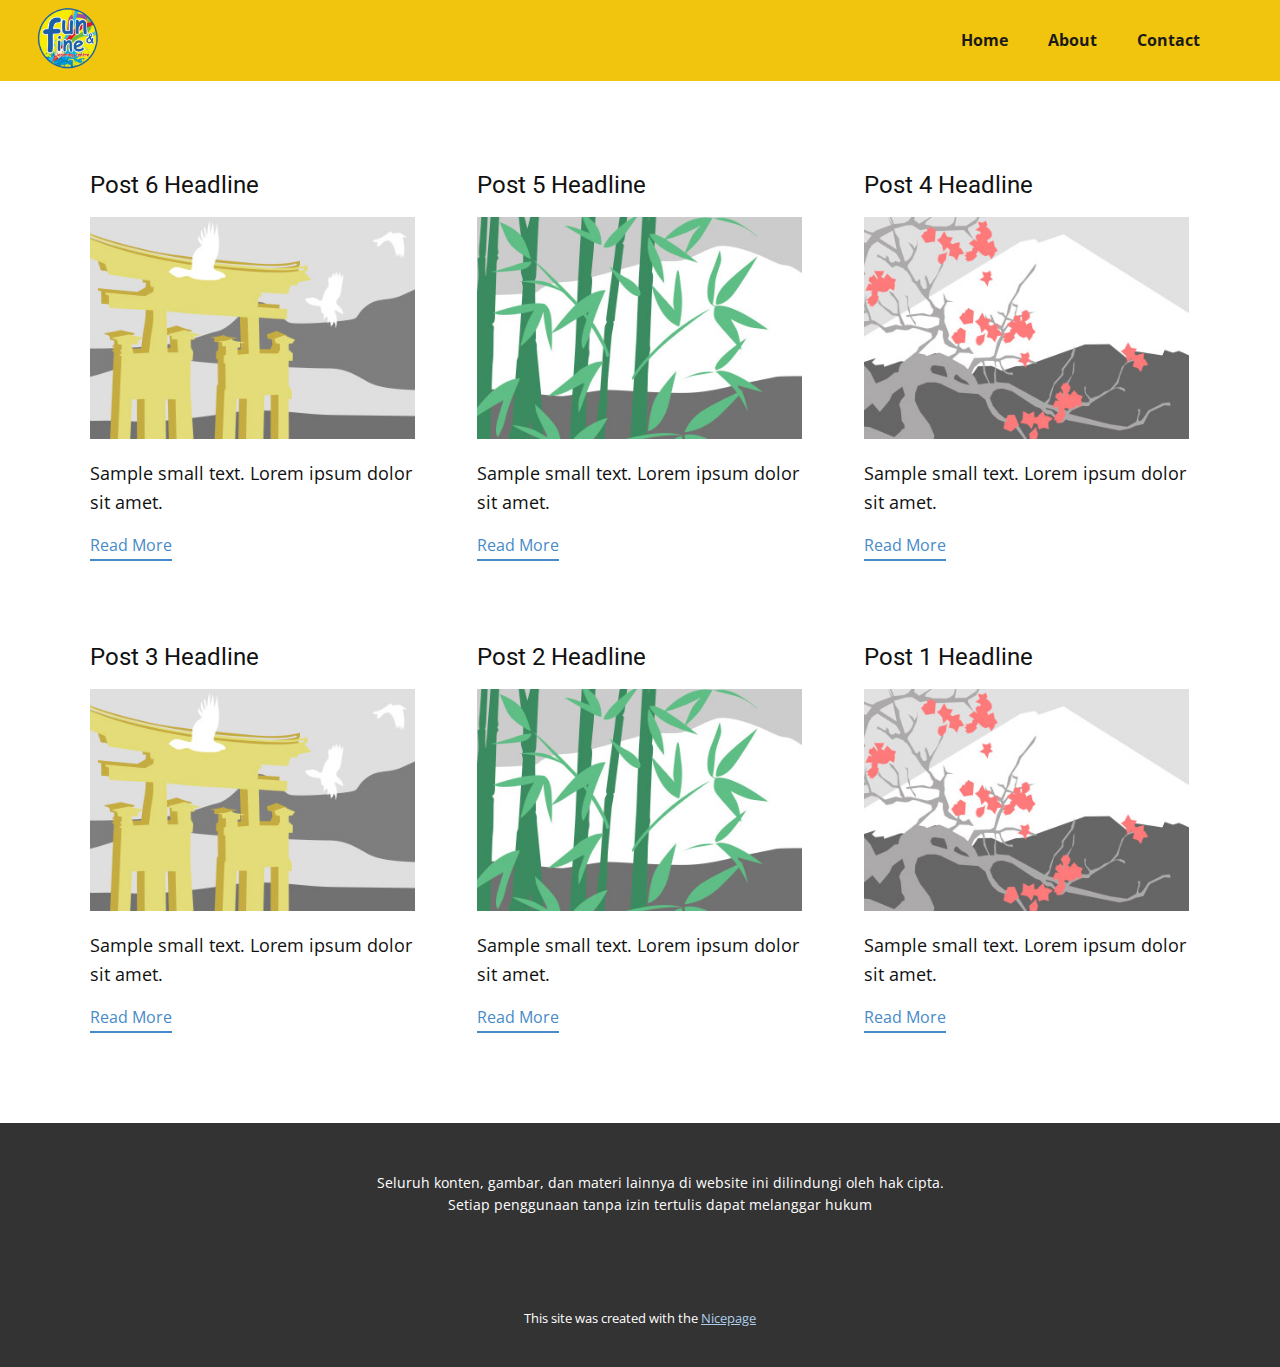
<file: blog/blog.html>
<!DOCTYPE html>
<html style="font-size: 16px;" lang="en"><head>
    <meta name="viewport" content="width=device-width, initial-scale=1.0">
    <meta charset="utf-8">
    <meta name="keywords" content="">
    <meta name="description" content="">
    <title>Blog</title>
    <link rel="stylesheet" href="../nicepage.css" media="screen">
<link rel="stylesheet" href="../Blog-Template-1.css" media="screen">
    <script class="u-script" type="text/javascript" src="../jquery.js" defer=""></script>
    <script class="u-script" type="text/javascript" src="../nicepage.js" defer=""></script>
    <meta name="generator" content="Nicepage 6.11.6, nicepage.com">
    <link id="u-theme-google-font" rel="stylesheet" href="https://fonts.googleapis.com/css?family=Roboto:100,100i,300,300i,400,400i,500,500i,700,700i,900,900i|Open+Sans:300,300i,400,400i,500,500i,600,600i,700,700i,800,800i">
    
    
    
    <script type="application/ld+json">{
		"@context": "http://schema.org",
		"@type": "Organization",
		"name": ""
}</script>
    <meta name="theme-color" content="#478ac9">
  <meta data-intl-tel-input-cdn-path="intlTelInput/"></head>
  <body data-path-to-root="./" data-include-products="false" class="u-body u-xl-mode" data-lang="en"><header class="u-clearfix u-header u-palette-3-base u-header" id="sec-dc8b"><nav class="u-menu u-menu-one-level u-offcanvas u-menu-1">
        <div class="menu-collapse" style="font-size: 1rem; letter-spacing: 0px; font-weight: 700;">
          <a class="u-button-style u-custom-border u-custom-border-color u-custom-borders u-custom-left-right-menu-spacing u-custom-padding-bottom u-custom-text-color u-custom-top-bottom-menu-spacing u-nav-link u-text-active-palette-1-base u-text-hover-palette-2-base" href="#">
            <svg class="u-svg-link" viewBox="0 0 24 24"><use xlink:href="#menu-hamburger"></use></svg>
            <svg class="u-svg-content" version="1.1" id="menu-hamburger" viewBox="0 0 16 16" x="0px" y="0px" xmlns:xlink="http://www.w3.org/1999/xlink" xmlns="http://www.w3.org/2000/svg"><g><rect y="1" width="16" height="2"></rect><rect y="7" width="16" height="2"></rect><rect y="13" width="16" height="2"></rect>
</g></svg>
          </a>
        </div>
        <div class="u-custom-menu u-nav-container">
          <ul class="u-nav u-spacing-20 u-unstyled u-nav-1"><li class="u-nav-item"><a class="u-button-style u-nav-link u-text-active-palette-1-base u-text-grey-90 u-text-hover-palette-2-base" href="../Home.html" style="padding: 10px;">Home</a>
</li><li class="u-nav-item"><a class="u-button-style u-nav-link u-text-active-palette-1-base u-text-grey-90 u-text-hover-palette-2-base" href="../Home.html#sec-f38f" style="padding: 10px;">About</a>
</li><li class="u-nav-item"><a class="u-button-style u-nav-link u-text-active-palette-1-base u-text-grey-90 u-text-hover-palette-2-base" href="../Home.html#sec-703b" style="padding: 10px;">Contact</a>
</li></ul>
        </div>
        <div class="u-custom-menu u-nav-container-collapse">
          <div class="u-black u-container-style u-inner-container-layout u-opacity u-opacity-95 u-sidenav">
            <div class="u-inner-container-layout u-sidenav-overflow">
              <div class="u-menu-close"></div>
              <ul class="u-align-center u-nav u-popupmenu-items u-unstyled u-nav-2"><li class="u-nav-item"><a class="u-button-style u-nav-link" href="../Home.html">Home</a>
</li><li class="u-nav-item"><a class="u-button-style u-nav-link" href="../Home.html#sec-f38f">About</a>
</li><li class="u-nav-item"><a class="u-button-style u-nav-link" href="../Home.html#sec-703b">Contact</a>
</li></ul>
            </div>
          </div>
          <div class="u-black u-menu-overlay u-opacity u-opacity-70"></div>
        </div>
      </nav><img class="custom-expanded u-image u-image-contain u-image-1" src="../images/fnfpng.png" data-image-width="1800" data-image-height="1200" data-href="../Home.html"></header>
    <section class="u-clearfix u-section-1" id="sec-ba60">
      <div class="u-clearfix u-sheet u-valign-middle u-sheet-1"><!--blog--><!--blog_options_json--><!--{"type":"Recent","source":"","tags":"","count":""}--><!--/blog_options_json-->
        <div class="u-blog u-expanded-width u-repeater u-repeater-1"><!--blog_post-->
          <div class="u-blog-post u-container-style u-repeater-item u-white u-repeater-item-1">
            <div class="u-container-layout u-similar-container u-valign-top u-container-layout-1"><!--blog_post_header-->
              <h4 class="u-blog-control u-text u-text-1">
                <a class="u-post-header-link" href="../blog/post-5.html">Post 6 Headline</a>
              </h4><!--/blog_post_header--><!--blog_post_image-->
              <a class="u-post-header-link" href="../blog/post-5.html"><img alt="" class="u-blog-control u-expanded-width u-image u-image-default u-image-1" src="../images/8ad73f3c.jpeg"></a><!--/blog_post_image--><!--blog_post_content-->
              <div class="u-blog-control u-post-content u-text u-text-2 fr-view">Sample small text. Lorem ipsum dolor sit amet.</div><!--/blog_post_content--><!--blog_post_readmore-->
              <a href="../blog/post-5.html" class="u-blog-control u-border-2 u-border-palette-1-base u-btn u-btn-rectangle u-button-style u-none u-btn-1"><!--blog_post_readmore_content--><!--options_json--><!--{"content":"","defaultValue":"Read More"}--><!--/options_json-->Read More<!--/blog_post_readmore_content--></a><!--/blog_post_readmore-->
            </div>
          </div><div class="u-blog-post u-container-style u-repeater-item u-video-cover u-white">
            <div class="u-container-layout u-similar-container u-valign-top u-container-layout-2"><!--blog_post_header-->
              <h4 class="u-blog-control u-text u-text-3">
                <a class="u-post-header-link" href="../blog/post-4.html">Post 5 Headline</a>
              </h4><!--/blog_post_header--><!--blog_post_image-->
              <a class="u-post-header-link" href="../blog/post-4.html"><img alt="" class="u-blog-control u-expanded-width u-image u-image-default u-image-2" src="../images/68f64b9d.jpeg"></a><!--/blog_post_image--><!--blog_post_content-->
              <div class="u-blog-control u-post-content u-text u-text-4 fr-view">Sample small text. Lorem ipsum dolor sit amet.</div><!--/blog_post_content--><!--blog_post_readmore-->
              <a href="../blog/post-4.html" class="u-blog-control u-border-2 u-border-palette-1-base u-btn u-btn-rectangle u-button-style u-none u-btn-2"><!--blog_post_readmore_content--><!--options_json--><!--{"content":"","defaultValue":"Read More"}--><!--/options_json-->Read More<!--/blog_post_readmore_content--></a><!--/blog_post_readmore-->
            </div>
          </div><div class="u-blog-post u-container-style u-repeater-item u-video-cover u-white">
            <div class="u-container-layout u-similar-container u-valign-top u-container-layout-3"><!--blog_post_header-->
              <h4 class="u-blog-control u-text u-text-5">
                <a class="u-post-header-link" href="../blog/post-3.html">Post 4 Headline</a>
              </h4><!--/blog_post_header--><!--blog_post_image-->
              <a class="u-post-header-link" href="../blog/post-3.html"><img alt="" class="u-blog-control u-expanded-width u-image u-image-default u-image-3" src="../images/0fd3416c.jpeg"></a><!--/blog_post_image--><!--blog_post_content-->
              <div class="u-blog-control u-post-content u-text u-text-6 fr-view">Sample small text. Lorem ipsum dolor sit amet.</div><!--/blog_post_content--><!--blog_post_readmore-->
              <a href="../blog/post-3.html" class="u-blog-control u-border-2 u-border-palette-1-base u-btn u-btn-rectangle u-button-style u-none u-btn-3"><!--blog_post_readmore_content--><!--options_json--><!--{"content":"","defaultValue":"Read More"}--><!--/options_json-->Read More<!--/blog_post_readmore_content--></a><!--/blog_post_readmore-->
            </div>
          </div><div class="u-blog-post u-container-style u-repeater-item u-white u-repeater-item-1">
            <div class="u-container-layout u-similar-container u-valign-top u-container-layout-1"><!--blog_post_header-->
              <h4 class="u-blog-control u-text u-text-1">
                <a class="u-post-header-link" href="../blog/post-2.html">Post 3 Headline</a>
              </h4><!--/blog_post_header--><!--blog_post_image-->
              <a class="u-post-header-link" href="../blog/post-2.html"><img alt="" class="u-blog-control u-expanded-width u-image u-image-default u-image-1" src="../images/8ad73f3c.jpeg"></a><!--/blog_post_image--><!--blog_post_content-->
              <div class="u-blog-control u-post-content u-text u-text-2 fr-view">Sample small text. Lorem ipsum dolor sit amet.</div><!--/blog_post_content--><!--blog_post_readmore-->
              <a href="../blog/post-2.html" class="u-blog-control u-border-2 u-border-palette-1-base u-btn u-btn-rectangle u-button-style u-none u-btn-1"><!--blog_post_readmore_content--><!--options_json--><!--{"content":"","defaultValue":"Read More"}--><!--/options_json-->Read More<!--/blog_post_readmore_content--></a><!--/blog_post_readmore-->
            </div>
          </div><div class="u-blog-post u-container-style u-repeater-item u-video-cover u-white">
            <div class="u-container-layout u-similar-container u-valign-top u-container-layout-2"><!--blog_post_header-->
              <h4 class="u-blog-control u-text u-text-3">
                <a class="u-post-header-link" href="../blog/post-1.html">Post 2 Headline</a>
              </h4><!--/blog_post_header--><!--blog_post_image-->
              <a class="u-post-header-link" href="../blog/post-1.html"><img alt="" class="u-blog-control u-expanded-width u-image u-image-default u-image-2" src="../images/68f64b9d.jpeg"></a><!--/blog_post_image--><!--blog_post_content-->
              <div class="u-blog-control u-post-content u-text u-text-4 fr-view">Sample small text. Lorem ipsum dolor sit amet.</div><!--/blog_post_content--><!--blog_post_readmore-->
              <a href="../blog/post-1.html" class="u-blog-control u-border-2 u-border-palette-1-base u-btn u-btn-rectangle u-button-style u-none u-btn-2"><!--blog_post_readmore_content--><!--options_json--><!--{"content":"","defaultValue":"Read More"}--><!--/options_json-->Read More<!--/blog_post_readmore_content--></a><!--/blog_post_readmore-->
            </div>
          </div><div class="u-blog-post u-container-style u-repeater-item u-video-cover u-white">
            <div class="u-container-layout u-similar-container u-valign-top u-container-layout-3"><!--blog_post_header-->
              <h4 class="u-blog-control u-text u-text-5">
                <a class="u-post-header-link" href="../blog/post.html">Post 1 Headline</a>
              </h4><!--/blog_post_header--><!--blog_post_image-->
              <a class="u-post-header-link" href="../blog/post.html"><img alt="" class="u-blog-control u-expanded-width u-image u-image-default u-image-3" src="../images/0fd3416c.jpeg"></a><!--/blog_post_image--><!--blog_post_content-->
              <div class="u-blog-control u-post-content u-text u-text-6 fr-view">Sample small text. Lorem ipsum dolor sit amet.</div><!--/blog_post_content--><!--blog_post_readmore-->
              <a href="../blog/post.html" class="u-blog-control u-border-2 u-border-palette-1-base u-btn u-btn-rectangle u-button-style u-none u-btn-3"><!--blog_post_readmore_content--><!--options_json--><!--{"content":"","defaultValue":"Read More"}--><!--/options_json-->Read More<!--/blog_post_readmore_content--></a><!--/blog_post_readmore-->
            </div>
          </div><!--/blog_post--><!--blog_post-->
          <!--/blog_post--><!--blog_post-->
          <!--/blog_post-->
        </div><!--/blog-->
      </div>
    </section>
    
    
    
    <footer class="u-align-center u-clearfix u-footer u-grey-80 u-footer" id="sec-2eaa"><div class="u-clearfix u-sheet u-sheet-1">
        <p class="u-small-text u-text u-text-variant u-text-1"> Seluruh konten, gambar, dan materi lainnya di website ini dilindungi oleh hak cipta. Setiap penggunaan tanpa izin tertulis dapat melanggar hukum</p>
      </div></footer>
    <section class="u-backlink u-clearfix u-grey-80">
      <p class="u-text">
        <span>This site was created with the </span>
        <a class="u-link" href="https://nicepage.com/" target="_blank" rel="nofollow">
          <span>Nicepage</span>
        </a>
      </p>
    </section>
  
</body></html>
</file>
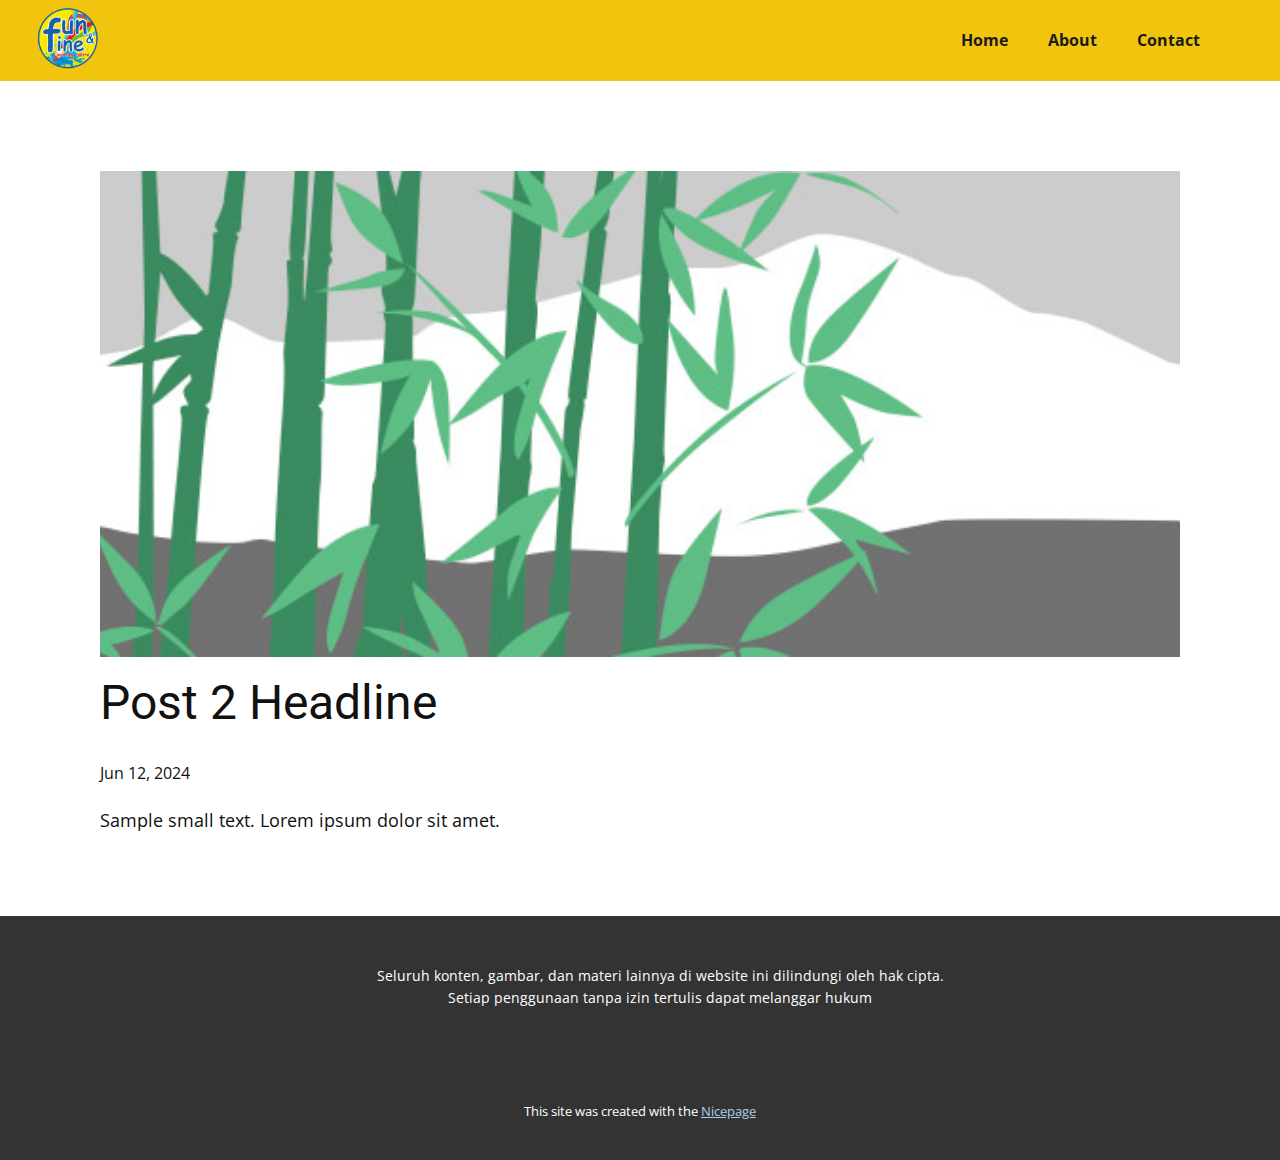
<file: blog/post-1.html>
<!DOCTYPE html>
<html style="font-size: 16px;" lang="en"><head>
    <meta name="viewport" content="width=device-width, initial-scale=1.0">
    <meta charset="utf-8">
    <meta name="keywords" content="Post 1 Headline">
    <meta name="description" content="">
    <title>Post 2 Headline</title>
    <link rel="stylesheet" href="../nicepage.css" media="screen">
<link rel="stylesheet" href="../Post-Template.css" media="screen">
    <script class="u-script" type="text/javascript" src="../jquery.js" defer=""></script>
    <script class="u-script" type="text/javascript" src="../nicepage.js" defer=""></script>
    <meta name="generator" content="Nicepage 6.11.6, nicepage.com">
    <link id="u-theme-google-font" rel="stylesheet" href="https://fonts.googleapis.com/css?family=Roboto:100,100i,300,300i,400,400i,500,500i,700,700i,900,900i|Open+Sans:300,300i,400,400i,500,500i,600,600i,700,700i,800,800i">
    
    
    
    <script type="application/ld+json">{
		"@context": "http://schema.org",
		"@type": "Organization",
		"name": ""
}</script>
    <meta name="theme-color" content="#478ac9">
  <meta data-intl-tel-input-cdn-path="intlTelInput/"></head>
  <body data-path-to-root="./" data-include-products="false" class="u-body u-xl-mode" data-lang="en"><header class="u-clearfix u-header u-palette-3-base u-header" id="sec-dc8b"><nav class="u-menu u-menu-one-level u-offcanvas u-menu-1">
        <div class="menu-collapse" style="font-size: 1rem; letter-spacing: 0px; font-weight: 700;">
          <a class="u-button-style u-custom-border u-custom-border-color u-custom-borders u-custom-left-right-menu-spacing u-custom-padding-bottom u-custom-text-color u-custom-top-bottom-menu-spacing u-nav-link u-text-active-palette-1-base u-text-hover-palette-2-base" href="#">
            <svg class="u-svg-link" viewBox="0 0 24 24"><use xlink:href="#menu-hamburger"></use></svg>
            <svg class="u-svg-content" version="1.1" id="menu-hamburger" viewBox="0 0 16 16" x="0px" y="0px" xmlns:xlink="http://www.w3.org/1999/xlink" xmlns="http://www.w3.org/2000/svg"><g><rect y="1" width="16" height="2"></rect><rect y="7" width="16" height="2"></rect><rect y="13" width="16" height="2"></rect>
</g></svg>
          </a>
        </div>
        <div class="u-custom-menu u-nav-container">
          <ul class="u-nav u-spacing-20 u-unstyled u-nav-1"><li class="u-nav-item"><a class="u-button-style u-nav-link u-text-active-palette-1-base u-text-grey-90 u-text-hover-palette-2-base" href="../Home.html" style="padding: 10px;">Home</a>
</li><li class="u-nav-item"><a class="u-button-style u-nav-link u-text-active-palette-1-base u-text-grey-90 u-text-hover-palette-2-base" href="../Home.html#sec-f38f" style="padding: 10px;">About</a>
</li><li class="u-nav-item"><a class="u-button-style u-nav-link u-text-active-palette-1-base u-text-grey-90 u-text-hover-palette-2-base" href="../Home.html#sec-703b" style="padding: 10px;">Contact</a>
</li></ul>
        </div>
        <div class="u-custom-menu u-nav-container-collapse">
          <div class="u-black u-container-style u-inner-container-layout u-opacity u-opacity-95 u-sidenav">
            <div class="u-inner-container-layout u-sidenav-overflow">
              <div class="u-menu-close"></div>
              <ul class="u-align-center u-nav u-popupmenu-items u-unstyled u-nav-2"><li class="u-nav-item"><a class="u-button-style u-nav-link" href="../Home.html">Home</a>
</li><li class="u-nav-item"><a class="u-button-style u-nav-link" href="../Home.html#sec-f38f">About</a>
</li><li class="u-nav-item"><a class="u-button-style u-nav-link" href="../Home.html#sec-703b">Contact</a>
</li></ul>
            </div>
          </div>
          <div class="u-black u-menu-overlay u-opacity u-opacity-70"></div>
        </div>
      </nav><img class="custom-expanded u-image u-image-contain u-image-1" src="../images/fnfpng.png" data-image-width="1800" data-image-height="1200" data-href="../Home.html"></header>
    <section class="u-align-center u-clearfix u-section-1" id="sec-80cf">
      <div class="u-clearfix u-sheet u-valign-middle-md u-valign-middle-sm u-valign-middle-xs u-sheet-1"><!--post_details--><!--post_details_options_json--><!--{"source":""}--><!--/post_details_options_json--><!--blog_post-->
        <div class="u-container-style u-expanded-width u-post-details u-post-details-1">
          <div class="u-container-layout u-valign-middle u-container-layout-1"><!--blog_post_image-->
            <img alt="" class="u-blog-control u-expanded-width u-image u-image-default u-image-1" src="../images/68f64b9d.jpeg"><!--/blog_post_image--><!--blog_post_header-->
            <h2 class="u-blog-control u-text u-text-1">Post 2 Headline</h2><!--/blog_post_header--><!--blog_post_metadata-->
            <div class="u-blog-control u-metadata u-metadata-1"><!--blog_post_metadata_date-->
              <span class="u-meta-date u-meta-icon">Jun 12, 2024</span><!--/blog_post_metadata_date--><!--blog_post_metadata_category-->
              <!--/blog_post_metadata_category--><!--blog_post_metadata_comments-->
              <!--/blog_post_metadata_comments-->
            </div><!--/blog_post_metadata--><!--blog_post_content-->
            <div class="u-align-justify u-blog-control u-post-content u-text u-text-2 fr-view">
  Sample small text. Lorem ipsum dolor sit amet.
  </div><!--/blog_post_content-->
          </div>
        </div><!--/blog_post--><!--/post_details-->
      </div>
    </section>
    
    
    
    <footer class="u-align-center u-clearfix u-footer u-grey-80 u-footer" id="sec-2eaa"><div class="u-clearfix u-sheet u-sheet-1">
        <p class="u-small-text u-text u-text-variant u-text-1"> Seluruh konten, gambar, dan materi lainnya di website ini dilindungi oleh hak cipta. Setiap penggunaan tanpa izin tertulis dapat melanggar hukum</p>
      </div></footer>
    <section class="u-backlink u-clearfix u-grey-80">
      <p class="u-text">
        <span>This site was created with the </span>
        <a class="u-link" href="https://nicepage.com/" target="_blank" rel="nofollow">
          <span>Nicepage</span>
        </a>
      </p>
    </section>
  
</body></html>
</file>
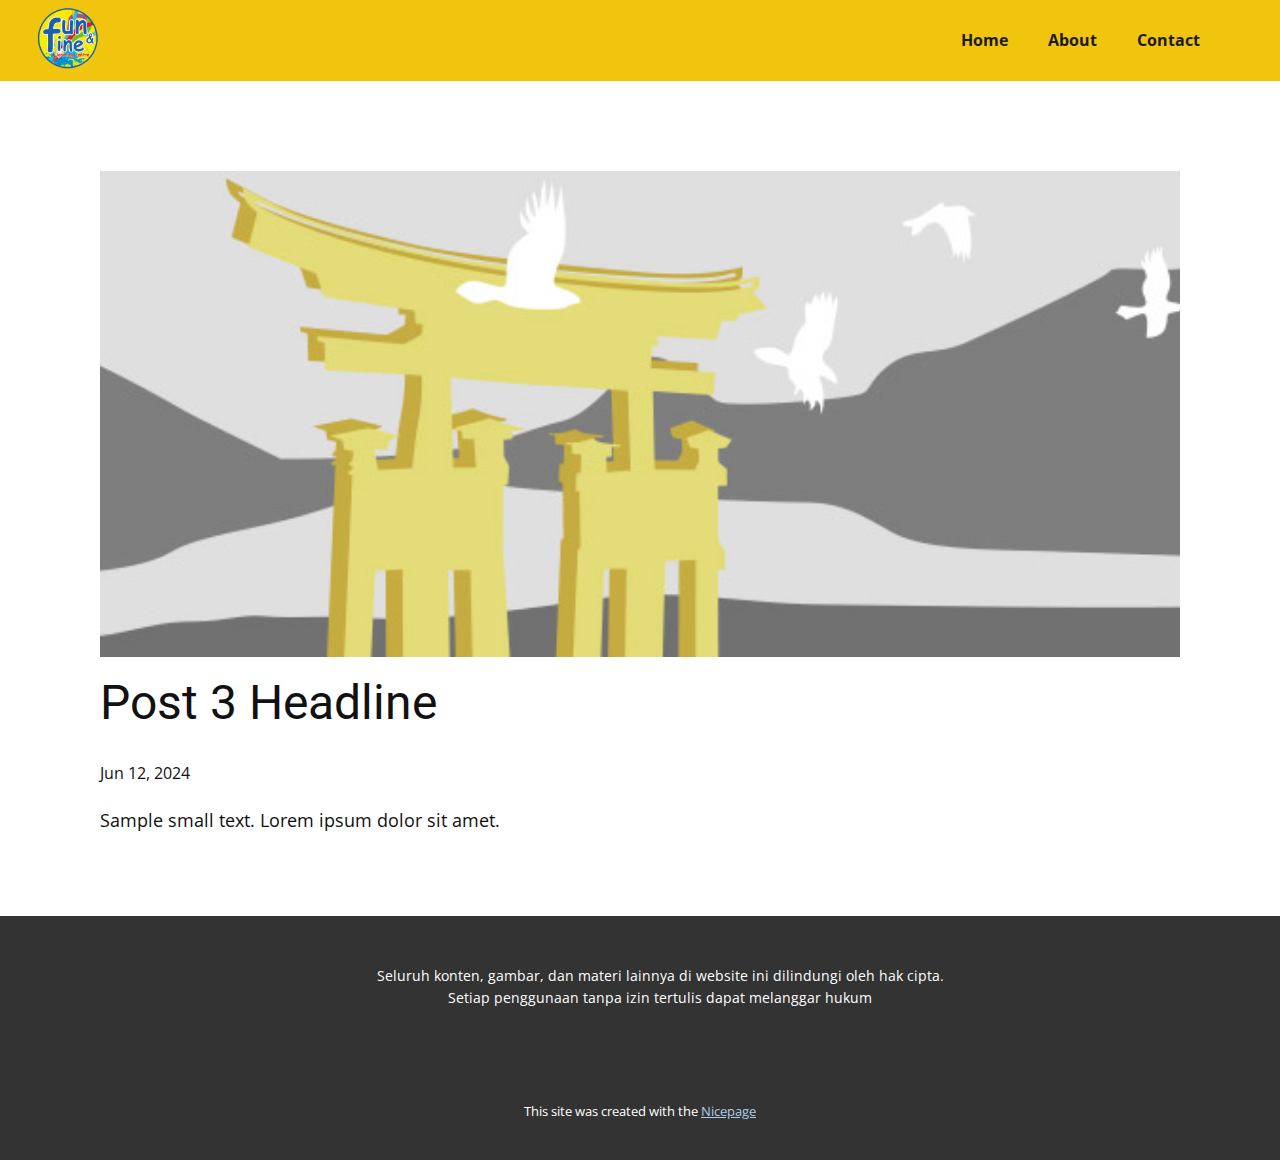
<file: blog/post-2.html>
<!DOCTYPE html>
<html style="font-size: 16px;" lang="en"><head>
    <meta name="viewport" content="width=device-width, initial-scale=1.0">
    <meta charset="utf-8">
    <meta name="keywords" content="Post 1 Headline">
    <meta name="description" content="">
    <title>Post 3 Headline</title>
    <link rel="stylesheet" href="../nicepage.css" media="screen">
<link rel="stylesheet" href="../Post-Template.css" media="screen">
    <script class="u-script" type="text/javascript" src="../jquery.js" defer=""></script>
    <script class="u-script" type="text/javascript" src="../nicepage.js" defer=""></script>
    <meta name="generator" content="Nicepage 6.11.6, nicepage.com">
    <link id="u-theme-google-font" rel="stylesheet" href="https://fonts.googleapis.com/css?family=Roboto:100,100i,300,300i,400,400i,500,500i,700,700i,900,900i|Open+Sans:300,300i,400,400i,500,500i,600,600i,700,700i,800,800i">
    
    
    
    <script type="application/ld+json">{
		"@context": "http://schema.org",
		"@type": "Organization",
		"name": ""
}</script>
    <meta name="theme-color" content="#478ac9">
  <meta data-intl-tel-input-cdn-path="intlTelInput/"></head>
  <body data-path-to-root="./" data-include-products="false" class="u-body u-xl-mode" data-lang="en"><header class="u-clearfix u-header u-palette-3-base u-header" id="sec-dc8b"><nav class="u-menu u-menu-one-level u-offcanvas u-menu-1">
        <div class="menu-collapse" style="font-size: 1rem; letter-spacing: 0px; font-weight: 700;">
          <a class="u-button-style u-custom-border u-custom-border-color u-custom-borders u-custom-left-right-menu-spacing u-custom-padding-bottom u-custom-text-color u-custom-top-bottom-menu-spacing u-nav-link u-text-active-palette-1-base u-text-hover-palette-2-base" href="#">
            <svg class="u-svg-link" viewBox="0 0 24 24"><use xlink:href="#menu-hamburger"></use></svg>
            <svg class="u-svg-content" version="1.1" id="menu-hamburger" viewBox="0 0 16 16" x="0px" y="0px" xmlns:xlink="http://www.w3.org/1999/xlink" xmlns="http://www.w3.org/2000/svg"><g><rect y="1" width="16" height="2"></rect><rect y="7" width="16" height="2"></rect><rect y="13" width="16" height="2"></rect>
</g></svg>
          </a>
        </div>
        <div class="u-custom-menu u-nav-container">
          <ul class="u-nav u-spacing-20 u-unstyled u-nav-1"><li class="u-nav-item"><a class="u-button-style u-nav-link u-text-active-palette-1-base u-text-grey-90 u-text-hover-palette-2-base" href="../Home.html" style="padding: 10px;">Home</a>
</li><li class="u-nav-item"><a class="u-button-style u-nav-link u-text-active-palette-1-base u-text-grey-90 u-text-hover-palette-2-base" href="../Home.html#sec-f38f" style="padding: 10px;">About</a>
</li><li class="u-nav-item"><a class="u-button-style u-nav-link u-text-active-palette-1-base u-text-grey-90 u-text-hover-palette-2-base" href="../Home.html#sec-703b" style="padding: 10px;">Contact</a>
</li></ul>
        </div>
        <div class="u-custom-menu u-nav-container-collapse">
          <div class="u-black u-container-style u-inner-container-layout u-opacity u-opacity-95 u-sidenav">
            <div class="u-inner-container-layout u-sidenav-overflow">
              <div class="u-menu-close"></div>
              <ul class="u-align-center u-nav u-popupmenu-items u-unstyled u-nav-2"><li class="u-nav-item"><a class="u-button-style u-nav-link" href="../Home.html">Home</a>
</li><li class="u-nav-item"><a class="u-button-style u-nav-link" href="../Home.html#sec-f38f">About</a>
</li><li class="u-nav-item"><a class="u-button-style u-nav-link" href="../Home.html#sec-703b">Contact</a>
</li></ul>
            </div>
          </div>
          <div class="u-black u-menu-overlay u-opacity u-opacity-70"></div>
        </div>
      </nav><img class="custom-expanded u-image u-image-contain u-image-1" src="../images/fnfpng.png" data-image-width="1800" data-image-height="1200" data-href="../Home.html"></header>
    <section class="u-align-center u-clearfix u-section-1" id="sec-80cf">
      <div class="u-clearfix u-sheet u-valign-middle-md u-valign-middle-sm u-valign-middle-xs u-sheet-1"><!--post_details--><!--post_details_options_json--><!--{"source":""}--><!--/post_details_options_json--><!--blog_post-->
        <div class="u-container-style u-expanded-width u-post-details u-post-details-1">
          <div class="u-container-layout u-valign-middle u-container-layout-1"><!--blog_post_image-->
            <img alt="" class="u-blog-control u-expanded-width u-image u-image-default u-image-1" src="../images/8ad73f3c.jpeg"><!--/blog_post_image--><!--blog_post_header-->
            <h2 class="u-blog-control u-text u-text-1">Post 3 Headline</h2><!--/blog_post_header--><!--blog_post_metadata-->
            <div class="u-blog-control u-metadata u-metadata-1"><!--blog_post_metadata_date-->
              <span class="u-meta-date u-meta-icon">Jun 12, 2024</span><!--/blog_post_metadata_date--><!--blog_post_metadata_category-->
              <!--/blog_post_metadata_category--><!--blog_post_metadata_comments-->
              <!--/blog_post_metadata_comments-->
            </div><!--/blog_post_metadata--><!--blog_post_content-->
            <div class="u-align-justify u-blog-control u-post-content u-text u-text-2 fr-view">
  Sample small text. Lorem ipsum dolor sit amet.
  </div><!--/blog_post_content-->
          </div>
        </div><!--/blog_post--><!--/post_details-->
      </div>
    </section>
    
    
    
    <footer class="u-align-center u-clearfix u-footer u-grey-80 u-footer" id="sec-2eaa"><div class="u-clearfix u-sheet u-sheet-1">
        <p class="u-small-text u-text u-text-variant u-text-1"> Seluruh konten, gambar, dan materi lainnya di website ini dilindungi oleh hak cipta. Setiap penggunaan tanpa izin tertulis dapat melanggar hukum</p>
      </div></footer>
    <section class="u-backlink u-clearfix u-grey-80">
      <p class="u-text">
        <span>This site was created with the </span>
        <a class="u-link" href="https://nicepage.com/" target="_blank" rel="nofollow">
          <span>Nicepage</span>
        </a>
      </p>
    </section>
  
</body></html>
</file>
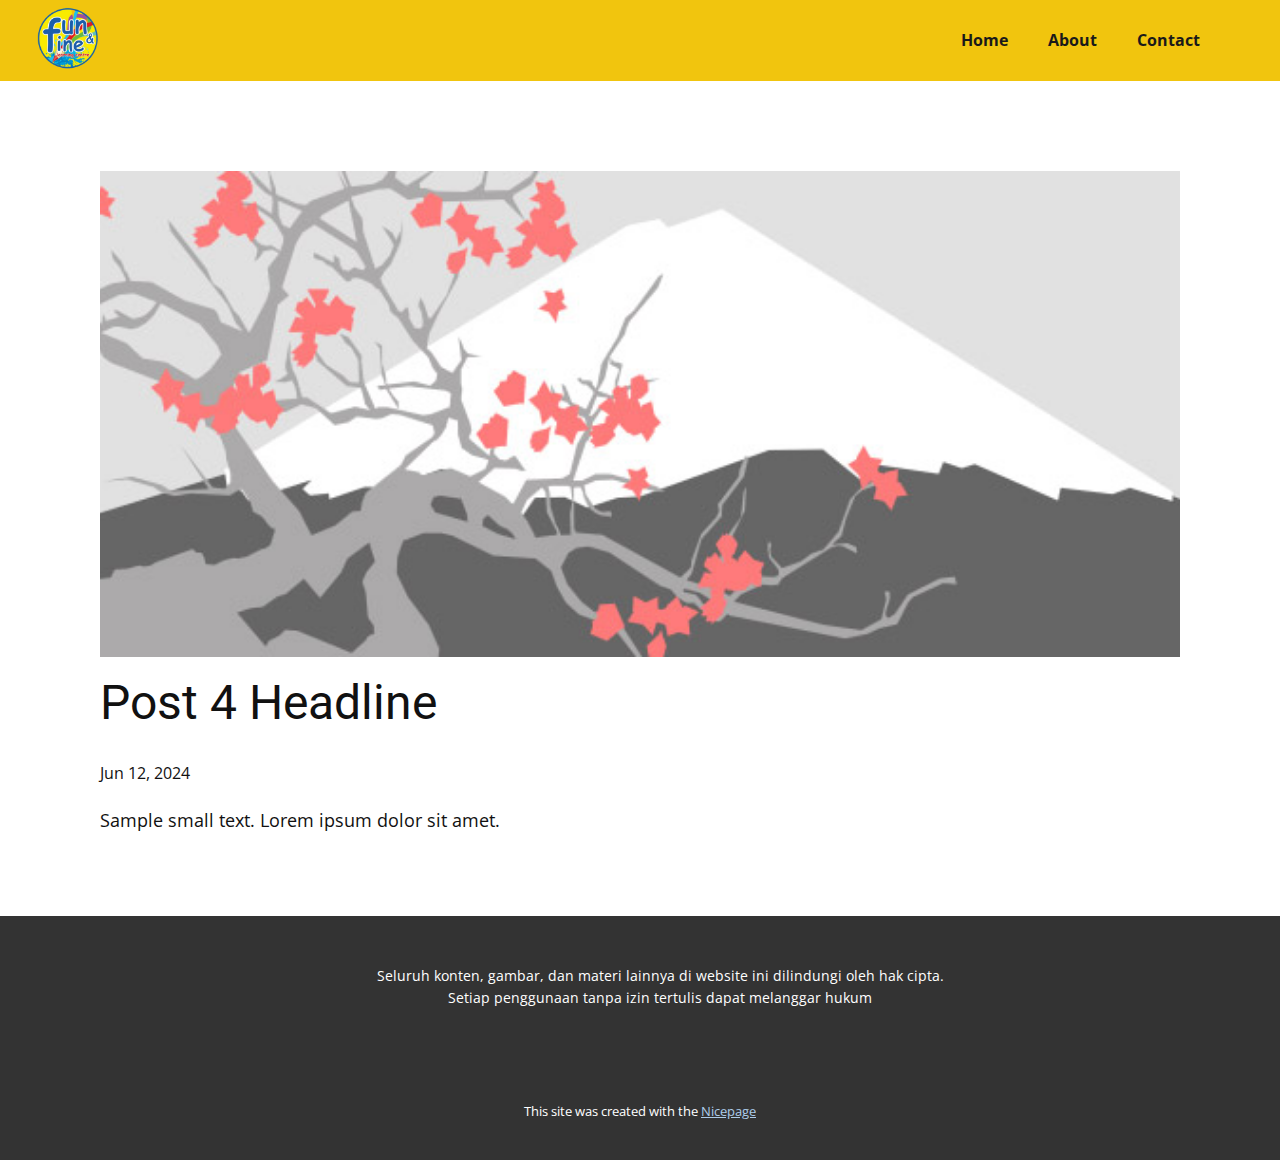
<file: blog/post-3.html>
<!DOCTYPE html>
<html style="font-size: 16px;" lang="en"><head>
    <meta name="viewport" content="width=device-width, initial-scale=1.0">
    <meta charset="utf-8">
    <meta name="keywords" content="Post 1 Headline">
    <meta name="description" content="">
    <title>Post 4 Headline</title>
    <link rel="stylesheet" href="../nicepage.css" media="screen">
<link rel="stylesheet" href="../Post-Template.css" media="screen">
    <script class="u-script" type="text/javascript" src="../jquery.js" defer=""></script>
    <script class="u-script" type="text/javascript" src="../nicepage.js" defer=""></script>
    <meta name="generator" content="Nicepage 6.11.6, nicepage.com">
    <link id="u-theme-google-font" rel="stylesheet" href="https://fonts.googleapis.com/css?family=Roboto:100,100i,300,300i,400,400i,500,500i,700,700i,900,900i|Open+Sans:300,300i,400,400i,500,500i,600,600i,700,700i,800,800i">
    
    
    
    <script type="application/ld+json">{
		"@context": "http://schema.org",
		"@type": "Organization",
		"name": ""
}</script>
    <meta name="theme-color" content="#478ac9">
  <meta data-intl-tel-input-cdn-path="intlTelInput/"></head>
  <body data-path-to-root="./" data-include-products="false" class="u-body u-xl-mode" data-lang="en"><header class="u-clearfix u-header u-palette-3-base u-header" id="sec-dc8b"><nav class="u-menu u-menu-one-level u-offcanvas u-menu-1">
        <div class="menu-collapse" style="font-size: 1rem; letter-spacing: 0px; font-weight: 700;">
          <a class="u-button-style u-custom-border u-custom-border-color u-custom-borders u-custom-left-right-menu-spacing u-custom-padding-bottom u-custom-text-color u-custom-top-bottom-menu-spacing u-nav-link u-text-active-palette-1-base u-text-hover-palette-2-base" href="#">
            <svg class="u-svg-link" viewBox="0 0 24 24"><use xlink:href="#menu-hamburger"></use></svg>
            <svg class="u-svg-content" version="1.1" id="menu-hamburger" viewBox="0 0 16 16" x="0px" y="0px" xmlns:xlink="http://www.w3.org/1999/xlink" xmlns="http://www.w3.org/2000/svg"><g><rect y="1" width="16" height="2"></rect><rect y="7" width="16" height="2"></rect><rect y="13" width="16" height="2"></rect>
</g></svg>
          </a>
        </div>
        <div class="u-custom-menu u-nav-container">
          <ul class="u-nav u-spacing-20 u-unstyled u-nav-1"><li class="u-nav-item"><a class="u-button-style u-nav-link u-text-active-palette-1-base u-text-grey-90 u-text-hover-palette-2-base" href="../Home.html" style="padding: 10px;">Home</a>
</li><li class="u-nav-item"><a class="u-button-style u-nav-link u-text-active-palette-1-base u-text-grey-90 u-text-hover-palette-2-base" href="../Home.html#sec-f38f" style="padding: 10px;">About</a>
</li><li class="u-nav-item"><a class="u-button-style u-nav-link u-text-active-palette-1-base u-text-grey-90 u-text-hover-palette-2-base" href="../Home.html#sec-703b" style="padding: 10px;">Contact</a>
</li></ul>
        </div>
        <div class="u-custom-menu u-nav-container-collapse">
          <div class="u-black u-container-style u-inner-container-layout u-opacity u-opacity-95 u-sidenav">
            <div class="u-inner-container-layout u-sidenav-overflow">
              <div class="u-menu-close"></div>
              <ul class="u-align-center u-nav u-popupmenu-items u-unstyled u-nav-2"><li class="u-nav-item"><a class="u-button-style u-nav-link" href="../Home.html">Home</a>
</li><li class="u-nav-item"><a class="u-button-style u-nav-link" href="../Home.html#sec-f38f">About</a>
</li><li class="u-nav-item"><a class="u-button-style u-nav-link" href="../Home.html#sec-703b">Contact</a>
</li></ul>
            </div>
          </div>
          <div class="u-black u-menu-overlay u-opacity u-opacity-70"></div>
        </div>
      </nav><img class="custom-expanded u-image u-image-contain u-image-1" src="../images/fnfpng.png" data-image-width="1800" data-image-height="1200" data-href="../Home.html"></header>
    <section class="u-align-center u-clearfix u-section-1" id="sec-80cf">
      <div class="u-clearfix u-sheet u-valign-middle-md u-valign-middle-sm u-valign-middle-xs u-sheet-1"><!--post_details--><!--post_details_options_json--><!--{"source":""}--><!--/post_details_options_json--><!--blog_post-->
        <div class="u-container-style u-expanded-width u-post-details u-post-details-1">
          <div class="u-container-layout u-valign-middle u-container-layout-1"><!--blog_post_image-->
            <img alt="" class="u-blog-control u-expanded-width u-image u-image-default u-image-1" src="../images/0fd3416c.jpeg"><!--/blog_post_image--><!--blog_post_header-->
            <h2 class="u-blog-control u-text u-text-1">Post 4 Headline</h2><!--/blog_post_header--><!--blog_post_metadata-->
            <div class="u-blog-control u-metadata u-metadata-1"><!--blog_post_metadata_date-->
              <span class="u-meta-date u-meta-icon">Jun 12, 2024</span><!--/blog_post_metadata_date--><!--blog_post_metadata_category-->
              <!--/blog_post_metadata_category--><!--blog_post_metadata_comments-->
              <!--/blog_post_metadata_comments-->
            </div><!--/blog_post_metadata--><!--blog_post_content-->
            <div class="u-align-justify u-blog-control u-post-content u-text u-text-2 fr-view">
  Sample small text. Lorem ipsum dolor sit amet.
  </div><!--/blog_post_content-->
          </div>
        </div><!--/blog_post--><!--/post_details-->
      </div>
    </section>
    
    
    
    <footer class="u-align-center u-clearfix u-footer u-grey-80 u-footer" id="sec-2eaa"><div class="u-clearfix u-sheet u-sheet-1">
        <p class="u-small-text u-text u-text-variant u-text-1"> Seluruh konten, gambar, dan materi lainnya di website ini dilindungi oleh hak cipta. Setiap penggunaan tanpa izin tertulis dapat melanggar hukum</p>
      </div></footer>
    <section class="u-backlink u-clearfix u-grey-80">
      <p class="u-text">
        <span>This site was created with the </span>
        <a class="u-link" href="https://nicepage.com/" target="_blank" rel="nofollow">
          <span>Nicepage</span>
        </a>
      </p>
    </section>
  
</body></html>
</file>
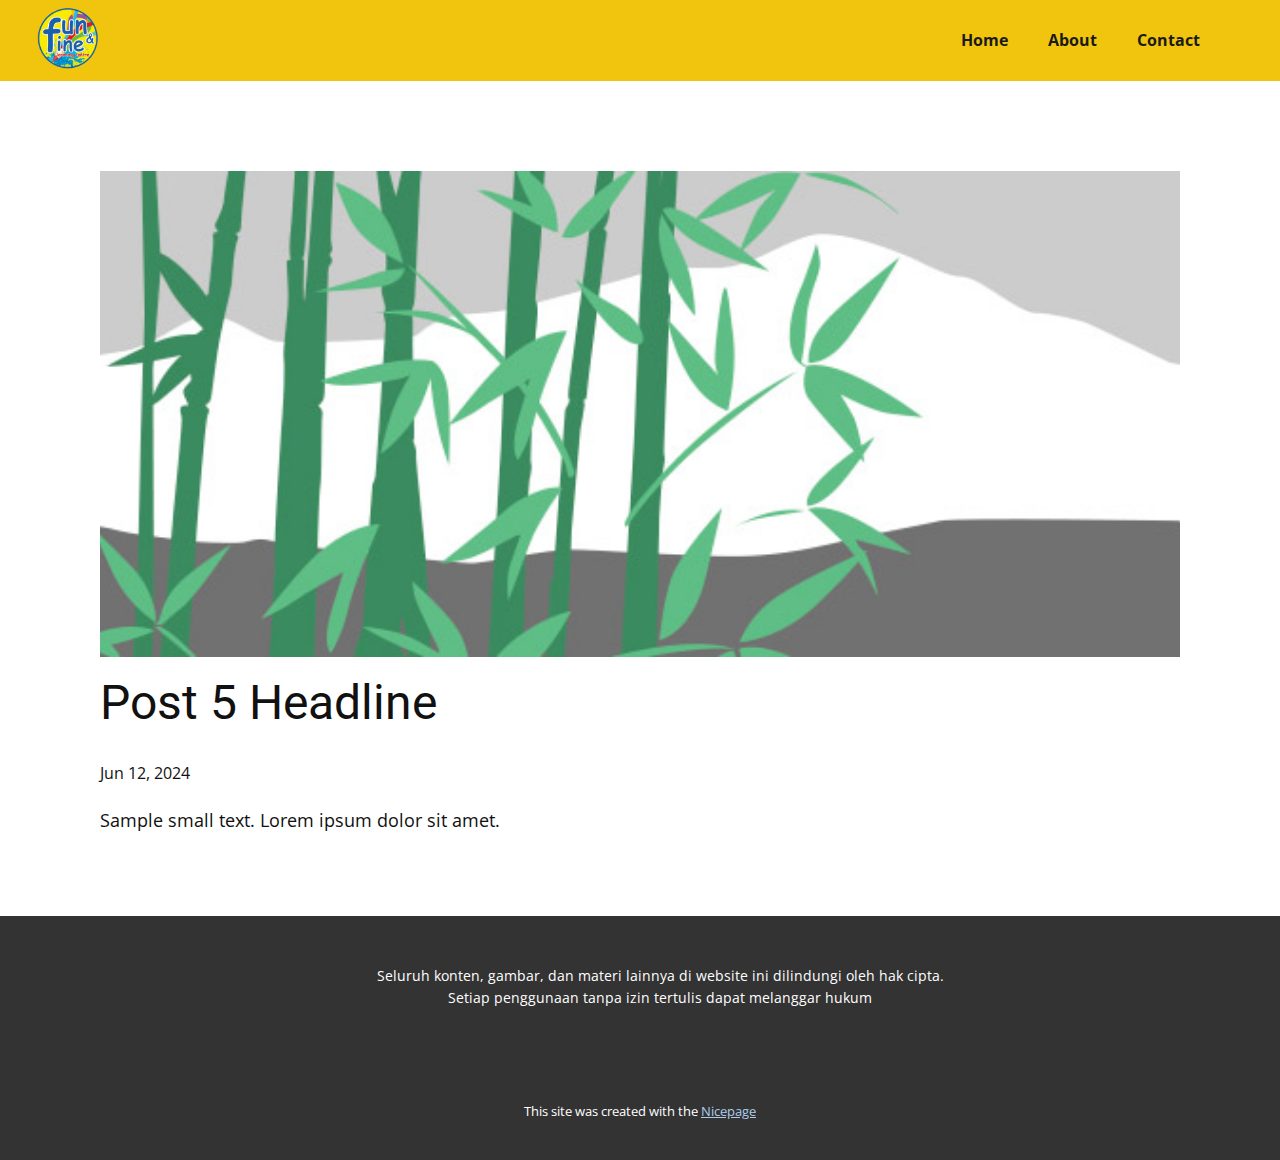
<file: blog/post-4.html>
<!DOCTYPE html>
<html style="font-size: 16px;" lang="en"><head>
    <meta name="viewport" content="width=device-width, initial-scale=1.0">
    <meta charset="utf-8">
    <meta name="keywords" content="Post 1 Headline">
    <meta name="description" content="">
    <title>Post 5 Headline</title>
    <link rel="stylesheet" href="../nicepage.css" media="screen">
<link rel="stylesheet" href="../Post-Template.css" media="screen">
    <script class="u-script" type="text/javascript" src="../jquery.js" defer=""></script>
    <script class="u-script" type="text/javascript" src="../nicepage.js" defer=""></script>
    <meta name="generator" content="Nicepage 6.11.6, nicepage.com">
    <link id="u-theme-google-font" rel="stylesheet" href="https://fonts.googleapis.com/css?family=Roboto:100,100i,300,300i,400,400i,500,500i,700,700i,900,900i|Open+Sans:300,300i,400,400i,500,500i,600,600i,700,700i,800,800i">
    
    
    
    <script type="application/ld+json">{
		"@context": "http://schema.org",
		"@type": "Organization",
		"name": ""
}</script>
    <meta name="theme-color" content="#478ac9">
  <meta data-intl-tel-input-cdn-path="intlTelInput/"></head>
  <body data-path-to-root="./" data-include-products="false" class="u-body u-xl-mode" data-lang="en"><header class="u-clearfix u-header u-palette-3-base u-header" id="sec-dc8b"><nav class="u-menu u-menu-one-level u-offcanvas u-menu-1">
        <div class="menu-collapse" style="font-size: 1rem; letter-spacing: 0px; font-weight: 700;">
          <a class="u-button-style u-custom-border u-custom-border-color u-custom-borders u-custom-left-right-menu-spacing u-custom-padding-bottom u-custom-text-color u-custom-top-bottom-menu-spacing u-nav-link u-text-active-palette-1-base u-text-hover-palette-2-base" href="#">
            <svg class="u-svg-link" viewBox="0 0 24 24"><use xlink:href="#menu-hamburger"></use></svg>
            <svg class="u-svg-content" version="1.1" id="menu-hamburger" viewBox="0 0 16 16" x="0px" y="0px" xmlns:xlink="http://www.w3.org/1999/xlink" xmlns="http://www.w3.org/2000/svg"><g><rect y="1" width="16" height="2"></rect><rect y="7" width="16" height="2"></rect><rect y="13" width="16" height="2"></rect>
</g></svg>
          </a>
        </div>
        <div class="u-custom-menu u-nav-container">
          <ul class="u-nav u-spacing-20 u-unstyled u-nav-1"><li class="u-nav-item"><a class="u-button-style u-nav-link u-text-active-palette-1-base u-text-grey-90 u-text-hover-palette-2-base" href="../Home.html" style="padding: 10px;">Home</a>
</li><li class="u-nav-item"><a class="u-button-style u-nav-link u-text-active-palette-1-base u-text-grey-90 u-text-hover-palette-2-base" href="../Home.html#sec-f38f" style="padding: 10px;">About</a>
</li><li class="u-nav-item"><a class="u-button-style u-nav-link u-text-active-palette-1-base u-text-grey-90 u-text-hover-palette-2-base" href="../Home.html#sec-703b" style="padding: 10px;">Contact</a>
</li></ul>
        </div>
        <div class="u-custom-menu u-nav-container-collapse">
          <div class="u-black u-container-style u-inner-container-layout u-opacity u-opacity-95 u-sidenav">
            <div class="u-inner-container-layout u-sidenav-overflow">
              <div class="u-menu-close"></div>
              <ul class="u-align-center u-nav u-popupmenu-items u-unstyled u-nav-2"><li class="u-nav-item"><a class="u-button-style u-nav-link" href="../Home.html">Home</a>
</li><li class="u-nav-item"><a class="u-button-style u-nav-link" href="../Home.html#sec-f38f">About</a>
</li><li class="u-nav-item"><a class="u-button-style u-nav-link" href="../Home.html#sec-703b">Contact</a>
</li></ul>
            </div>
          </div>
          <div class="u-black u-menu-overlay u-opacity u-opacity-70"></div>
        </div>
      </nav><img class="custom-expanded u-image u-image-contain u-image-1" src="../images/fnfpng.png" data-image-width="1800" data-image-height="1200" data-href="../Home.html"></header>
    <section class="u-align-center u-clearfix u-section-1" id="sec-80cf">
      <div class="u-clearfix u-sheet u-valign-middle-md u-valign-middle-sm u-valign-middle-xs u-sheet-1"><!--post_details--><!--post_details_options_json--><!--{"source":""}--><!--/post_details_options_json--><!--blog_post-->
        <div class="u-container-style u-expanded-width u-post-details u-post-details-1">
          <div class="u-container-layout u-valign-middle u-container-layout-1"><!--blog_post_image-->
            <img alt="" class="u-blog-control u-expanded-width u-image u-image-default u-image-1" src="../images/68f64b9d.jpeg"><!--/blog_post_image--><!--blog_post_header-->
            <h2 class="u-blog-control u-text u-text-1">Post 5 Headline</h2><!--/blog_post_header--><!--blog_post_metadata-->
            <div class="u-blog-control u-metadata u-metadata-1"><!--blog_post_metadata_date-->
              <span class="u-meta-date u-meta-icon">Jun 12, 2024</span><!--/blog_post_metadata_date--><!--blog_post_metadata_category-->
              <!--/blog_post_metadata_category--><!--blog_post_metadata_comments-->
              <!--/blog_post_metadata_comments-->
            </div><!--/blog_post_metadata--><!--blog_post_content-->
            <div class="u-align-justify u-blog-control u-post-content u-text u-text-2 fr-view">
  Sample small text. Lorem ipsum dolor sit amet.
  </div><!--/blog_post_content-->
          </div>
        </div><!--/blog_post--><!--/post_details-->
      </div>
    </section>
    
    
    
    <footer class="u-align-center u-clearfix u-footer u-grey-80 u-footer" id="sec-2eaa"><div class="u-clearfix u-sheet u-sheet-1">
        <p class="u-small-text u-text u-text-variant u-text-1"> Seluruh konten, gambar, dan materi lainnya di website ini dilindungi oleh hak cipta. Setiap penggunaan tanpa izin tertulis dapat melanggar hukum</p>
      </div></footer>
    <section class="u-backlink u-clearfix u-grey-80">
      <p class="u-text">
        <span>This site was created with the </span>
        <a class="u-link" href="https://nicepage.com/" target="_blank" rel="nofollow">
          <span>Nicepage</span>
        </a>
      </p>
    </section>
  
</body></html>
</file>
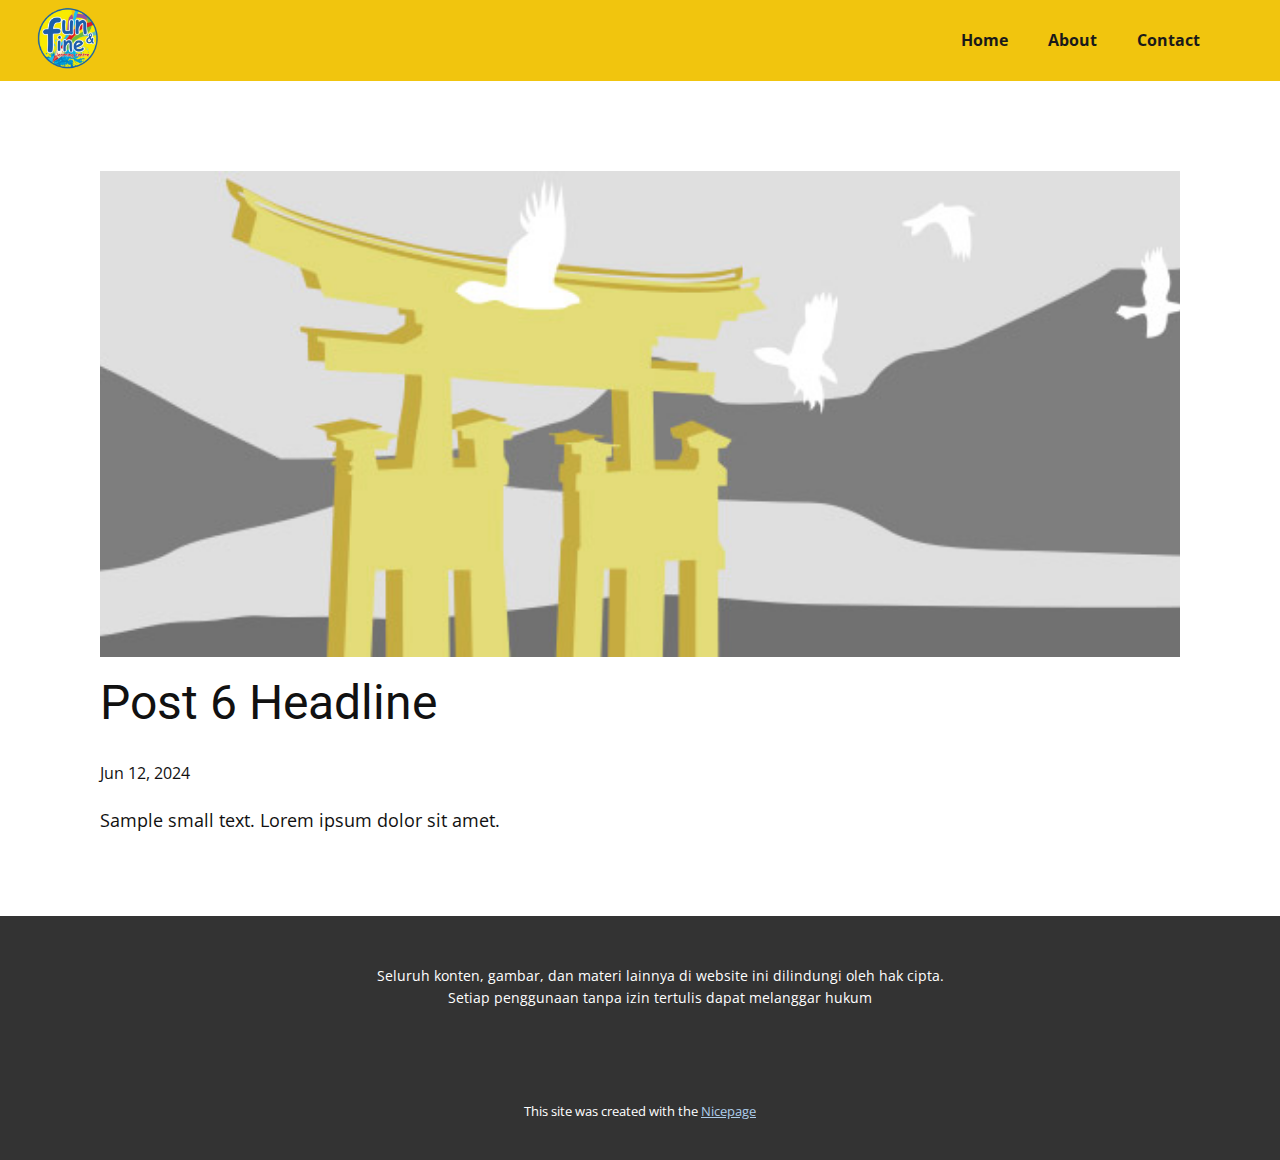
<file: blog/post-5.html>
<!DOCTYPE html>
<html style="font-size: 16px;" lang="en"><head>
    <meta name="viewport" content="width=device-width, initial-scale=1.0">
    <meta charset="utf-8">
    <meta name="keywords" content="Post 1 Headline">
    <meta name="description" content="">
    <title>Post 6 Headline</title>
    <link rel="stylesheet" href="../nicepage.css" media="screen">
<link rel="stylesheet" href="../Post-Template.css" media="screen">
    <script class="u-script" type="text/javascript" src="../jquery.js" defer=""></script>
    <script class="u-script" type="text/javascript" src="../nicepage.js" defer=""></script>
    <meta name="generator" content="Nicepage 6.11.6, nicepage.com">
    <link id="u-theme-google-font" rel="stylesheet" href="https://fonts.googleapis.com/css?family=Roboto:100,100i,300,300i,400,400i,500,500i,700,700i,900,900i|Open+Sans:300,300i,400,400i,500,500i,600,600i,700,700i,800,800i">
    
    
    
    <script type="application/ld+json">{
		"@context": "http://schema.org",
		"@type": "Organization",
		"name": ""
}</script>
    <meta name="theme-color" content="#478ac9">
  <meta data-intl-tel-input-cdn-path="intlTelInput/"></head>
  <body data-path-to-root="./" data-include-products="false" class="u-body u-xl-mode" data-lang="en"><header class="u-clearfix u-header u-palette-3-base u-header" id="sec-dc8b"><nav class="u-menu u-menu-one-level u-offcanvas u-menu-1">
        <div class="menu-collapse" style="font-size: 1rem; letter-spacing: 0px; font-weight: 700;">
          <a class="u-button-style u-custom-border u-custom-border-color u-custom-borders u-custom-left-right-menu-spacing u-custom-padding-bottom u-custom-text-color u-custom-top-bottom-menu-spacing u-nav-link u-text-active-palette-1-base u-text-hover-palette-2-base" href="#">
            <svg class="u-svg-link" viewBox="0 0 24 24"><use xlink:href="#menu-hamburger"></use></svg>
            <svg class="u-svg-content" version="1.1" id="menu-hamburger" viewBox="0 0 16 16" x="0px" y="0px" xmlns:xlink="http://www.w3.org/1999/xlink" xmlns="http://www.w3.org/2000/svg"><g><rect y="1" width="16" height="2"></rect><rect y="7" width="16" height="2"></rect><rect y="13" width="16" height="2"></rect>
</g></svg>
          </a>
        </div>
        <div class="u-custom-menu u-nav-container">
          <ul class="u-nav u-spacing-20 u-unstyled u-nav-1"><li class="u-nav-item"><a class="u-button-style u-nav-link u-text-active-palette-1-base u-text-grey-90 u-text-hover-palette-2-base" href="../Home.html" style="padding: 10px;">Home</a>
</li><li class="u-nav-item"><a class="u-button-style u-nav-link u-text-active-palette-1-base u-text-grey-90 u-text-hover-palette-2-base" href="../Home.html#sec-f38f" style="padding: 10px;">About</a>
</li><li class="u-nav-item"><a class="u-button-style u-nav-link u-text-active-palette-1-base u-text-grey-90 u-text-hover-palette-2-base" href="../Home.html#sec-703b" style="padding: 10px;">Contact</a>
</li></ul>
        </div>
        <div class="u-custom-menu u-nav-container-collapse">
          <div class="u-black u-container-style u-inner-container-layout u-opacity u-opacity-95 u-sidenav">
            <div class="u-inner-container-layout u-sidenav-overflow">
              <div class="u-menu-close"></div>
              <ul class="u-align-center u-nav u-popupmenu-items u-unstyled u-nav-2"><li class="u-nav-item"><a class="u-button-style u-nav-link" href="../Home.html">Home</a>
</li><li class="u-nav-item"><a class="u-button-style u-nav-link" href="../Home.html#sec-f38f">About</a>
</li><li class="u-nav-item"><a class="u-button-style u-nav-link" href="../Home.html#sec-703b">Contact</a>
</li></ul>
            </div>
          </div>
          <div class="u-black u-menu-overlay u-opacity u-opacity-70"></div>
        </div>
      </nav><img class="custom-expanded u-image u-image-contain u-image-1" src="../images/fnfpng.png" data-image-width="1800" data-image-height="1200" data-href="../Home.html"></header>
    <section class="u-align-center u-clearfix u-section-1" id="sec-80cf">
      <div class="u-clearfix u-sheet u-valign-middle-md u-valign-middle-sm u-valign-middle-xs u-sheet-1"><!--post_details--><!--post_details_options_json--><!--{"source":""}--><!--/post_details_options_json--><!--blog_post-->
        <div class="u-container-style u-expanded-width u-post-details u-post-details-1">
          <div class="u-container-layout u-valign-middle u-container-layout-1"><!--blog_post_image-->
            <img alt="" class="u-blog-control u-expanded-width u-image u-image-default u-image-1" src="../images/8ad73f3c.jpeg"><!--/blog_post_image--><!--blog_post_header-->
            <h2 class="u-blog-control u-text u-text-1">Post 6 Headline</h2><!--/blog_post_header--><!--blog_post_metadata-->
            <div class="u-blog-control u-metadata u-metadata-1"><!--blog_post_metadata_date-->
              <span class="u-meta-date u-meta-icon">Jun 12, 2024</span><!--/blog_post_metadata_date--><!--blog_post_metadata_category-->
              <!--/blog_post_metadata_category--><!--blog_post_metadata_comments-->
              <!--/blog_post_metadata_comments-->
            </div><!--/blog_post_metadata--><!--blog_post_content-->
            <div class="u-align-justify u-blog-control u-post-content u-text u-text-2 fr-view">
  Sample small text. Lorem ipsum dolor sit amet.
  </div><!--/blog_post_content-->
          </div>
        </div><!--/blog_post--><!--/post_details-->
      </div>
    </section>
    
    
    
    <footer class="u-align-center u-clearfix u-footer u-grey-80 u-footer" id="sec-2eaa"><div class="u-clearfix u-sheet u-sheet-1">
        <p class="u-small-text u-text u-text-variant u-text-1"> Seluruh konten, gambar, dan materi lainnya di website ini dilindungi oleh hak cipta. Setiap penggunaan tanpa izin tertulis dapat melanggar hukum</p>
      </div></footer>
    <section class="u-backlink u-clearfix u-grey-80">
      <p class="u-text">
        <span>This site was created with the </span>
        <a class="u-link" href="https://nicepage.com/" target="_blank" rel="nofollow">
          <span>Nicepage</span>
        </a>
      </p>
    </section>
  
</body></html>
</file>
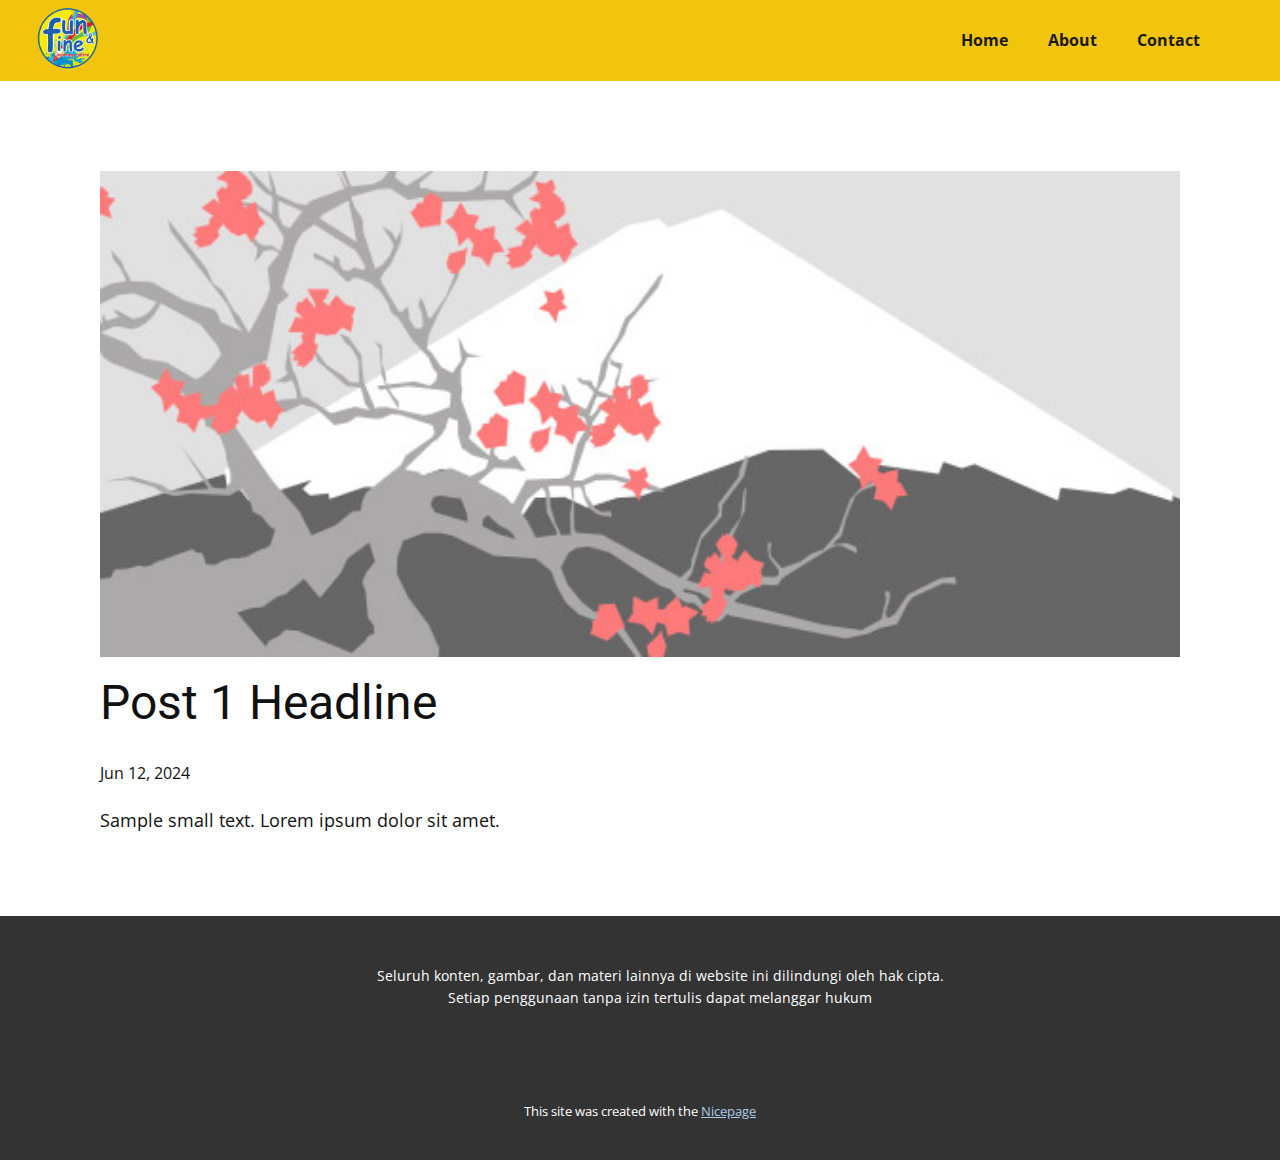
<file: blog/post.html>
<!DOCTYPE html>
<html style="font-size: 16px;" lang="en"><head>
    <meta name="viewport" content="width=device-width, initial-scale=1.0">
    <meta charset="utf-8">
    <meta name="keywords" content="Post 1 Headline">
    <meta name="description" content="">
    <title>Post 1 Headline</title>
    <link rel="stylesheet" href="../nicepage.css" media="screen">
<link rel="stylesheet" href="../Post-Template.css" media="screen">
    <script class="u-script" type="text/javascript" src="../jquery.js" defer=""></script>
    <script class="u-script" type="text/javascript" src="../nicepage.js" defer=""></script>
    <meta name="generator" content="Nicepage 6.11.6, nicepage.com">
    <link id="u-theme-google-font" rel="stylesheet" href="https://fonts.googleapis.com/css?family=Roboto:100,100i,300,300i,400,400i,500,500i,700,700i,900,900i|Open+Sans:300,300i,400,400i,500,500i,600,600i,700,700i,800,800i">
    
    
    
    <script type="application/ld+json">{
		"@context": "http://schema.org",
		"@type": "Organization",
		"name": ""
}</script>
    <meta name="theme-color" content="#478ac9">
  <meta data-intl-tel-input-cdn-path="intlTelInput/"></head>
  <body data-path-to-root="./" data-include-products="false" class="u-body u-xl-mode" data-lang="en"><header class="u-clearfix u-header u-palette-3-base u-header" id="sec-dc8b"><nav class="u-menu u-menu-one-level u-offcanvas u-menu-1">
        <div class="menu-collapse" style="font-size: 1rem; letter-spacing: 0px; font-weight: 700;">
          <a class="u-button-style u-custom-border u-custom-border-color u-custom-borders u-custom-left-right-menu-spacing u-custom-padding-bottom u-custom-text-color u-custom-top-bottom-menu-spacing u-nav-link u-text-active-palette-1-base u-text-hover-palette-2-base" href="#">
            <svg class="u-svg-link" viewBox="0 0 24 24"><use xlink:href="#menu-hamburger"></use></svg>
            <svg class="u-svg-content" version="1.1" id="menu-hamburger" viewBox="0 0 16 16" x="0px" y="0px" xmlns:xlink="http://www.w3.org/1999/xlink" xmlns="http://www.w3.org/2000/svg"><g><rect y="1" width="16" height="2"></rect><rect y="7" width="16" height="2"></rect><rect y="13" width="16" height="2"></rect>
</g></svg>
          </a>
        </div>
        <div class="u-custom-menu u-nav-container">
          <ul class="u-nav u-spacing-20 u-unstyled u-nav-1"><li class="u-nav-item"><a class="u-button-style u-nav-link u-text-active-palette-1-base u-text-grey-90 u-text-hover-palette-2-base" href="../Home.html" style="padding: 10px;">Home</a>
</li><li class="u-nav-item"><a class="u-button-style u-nav-link u-text-active-palette-1-base u-text-grey-90 u-text-hover-palette-2-base" href="../Home.html#sec-f38f" style="padding: 10px;">About</a>
</li><li class="u-nav-item"><a class="u-button-style u-nav-link u-text-active-palette-1-base u-text-grey-90 u-text-hover-palette-2-base" href="../Home.html#sec-703b" style="padding: 10px;">Contact</a>
</li></ul>
        </div>
        <div class="u-custom-menu u-nav-container-collapse">
          <div class="u-black u-container-style u-inner-container-layout u-opacity u-opacity-95 u-sidenav">
            <div class="u-inner-container-layout u-sidenav-overflow">
              <div class="u-menu-close"></div>
              <ul class="u-align-center u-nav u-popupmenu-items u-unstyled u-nav-2"><li class="u-nav-item"><a class="u-button-style u-nav-link" href="../Home.html">Home</a>
</li><li class="u-nav-item"><a class="u-button-style u-nav-link" href="../Home.html#sec-f38f">About</a>
</li><li class="u-nav-item"><a class="u-button-style u-nav-link" href="../Home.html#sec-703b">Contact</a>
</li></ul>
            </div>
          </div>
          <div class="u-black u-menu-overlay u-opacity u-opacity-70"></div>
        </div>
      </nav><img class="custom-expanded u-image u-image-contain u-image-1" src="../images/fnfpng.png" data-image-width="1800" data-image-height="1200" data-href="../Home.html"></header>
    <section class="u-align-center u-clearfix u-section-1" id="sec-80cf">
      <div class="u-clearfix u-sheet u-valign-middle-md u-valign-middle-sm u-valign-middle-xs u-sheet-1"><!--post_details--><!--post_details_options_json--><!--{"source":""}--><!--/post_details_options_json--><!--blog_post-->
        <div class="u-container-style u-expanded-width u-post-details u-post-details-1">
          <div class="u-container-layout u-valign-middle u-container-layout-1"><!--blog_post_image-->
            <img alt="" class="u-blog-control u-expanded-width u-image u-image-default u-image-1" src="../images/0fd3416c.jpeg"><!--/blog_post_image--><!--blog_post_header-->
            <h2 class="u-blog-control u-text u-text-1">Post 1 Headline</h2><!--/blog_post_header--><!--blog_post_metadata-->
            <div class="u-blog-control u-metadata u-metadata-1"><!--blog_post_metadata_date-->
              <span class="u-meta-date u-meta-icon">Jun 12, 2024</span><!--/blog_post_metadata_date--><!--blog_post_metadata_category-->
              <!--/blog_post_metadata_category--><!--blog_post_metadata_comments-->
              <!--/blog_post_metadata_comments-->
            </div><!--/blog_post_metadata--><!--blog_post_content-->
            <div class="u-align-justify u-blog-control u-post-content u-text u-text-2 fr-view">
  Sample small text. Lorem ipsum dolor sit amet.
  </div><!--/blog_post_content-->
          </div>
        </div><!--/blog_post--><!--/post_details-->
      </div>
    </section>
    
    
    
    <footer class="u-align-center u-clearfix u-footer u-grey-80 u-footer" id="sec-2eaa"><div class="u-clearfix u-sheet u-sheet-1">
        <p class="u-small-text u-text u-text-variant u-text-1"> Seluruh konten, gambar, dan materi lainnya di website ini dilindungi oleh hak cipta. Setiap penggunaan tanpa izin tertulis dapat melanggar hukum</p>
      </div></footer>
    <section class="u-backlink u-clearfix u-grey-80">
      <p class="u-text">
        <span>This site was created with the </span>
        <a class="u-link" href="https://nicepage.com/" target="_blank" rel="nofollow">
          <span>Nicepage</span>
        </a>
      </p>
    </section>
  
</body></html>
</file>
